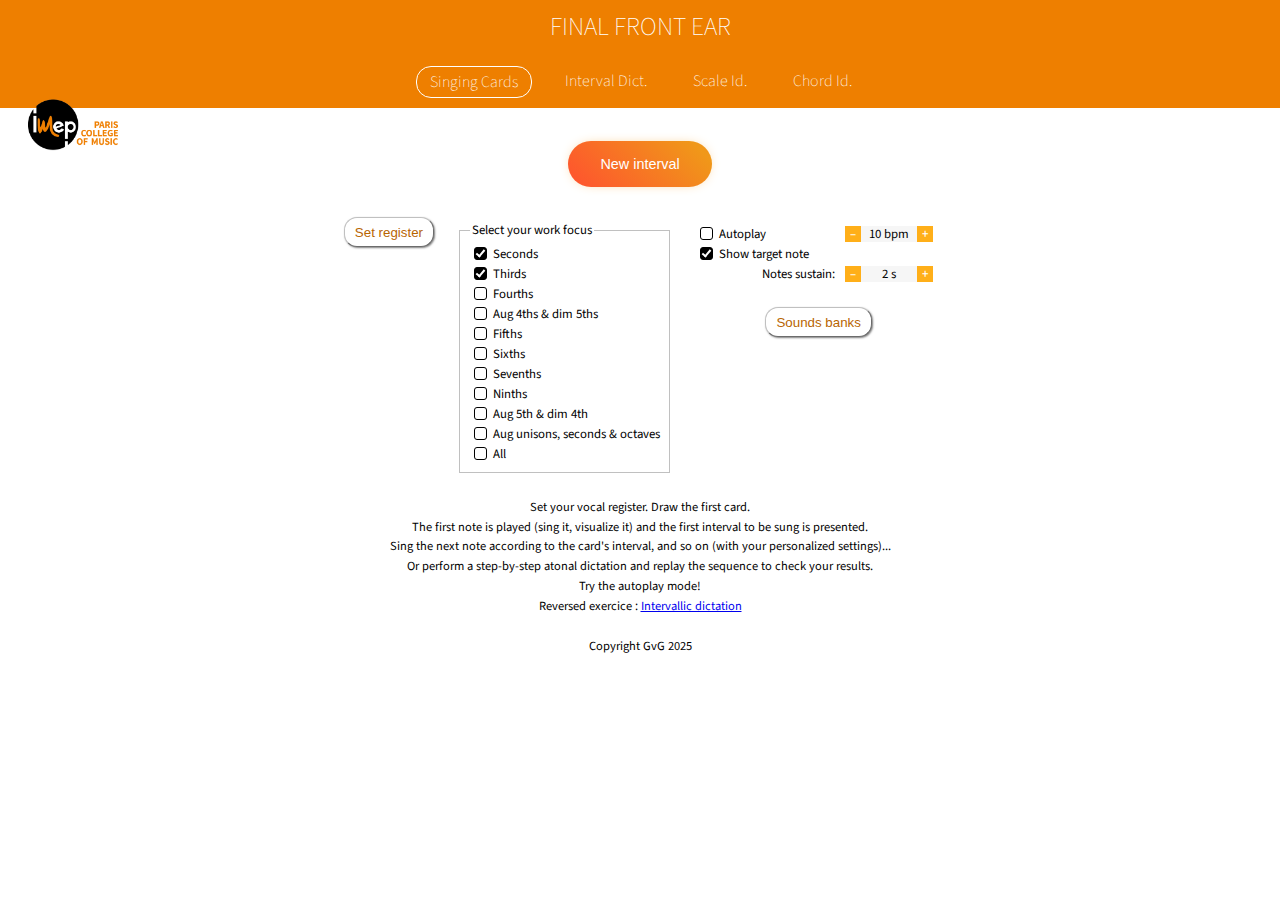
<file: index.html>
<!DOCTYPE html>
<html lang="en">
<head>
    <meta charset="UTF-8">
    <meta http-equiv="X-UA-Compatible" content="IE=edge">
    <meta name="viewport" content="width=device-width, initial-scale=1.0">
   <!--  <link rel="stylesheet" href="http://fonts.googleapis.com/css?family=Alfa+One|Open+Sans"> -->
    <link href="https://fonts.googleapis.com/css2?family=Source+Sans+Pro:wght@200;400;600&display=swap" rel="stylesheet">
    <link href="https://fonts.googleapis.com/css2?family=Source+Serif+4:wght@500&display=swap" rel="stylesheet">
    <link rel="stylesheet" href="./earCards.css">
    <title>Ear Cards</title>
    <link rel="icon" href="faviconIMEP.ico" type="image/x-icon">
</head>
    <body id="pageBody" class="loading">
        <div id="titres">
            <div id="title1">FINAL FRONT EAR</div>
            <div id="title2">
                <div id="modeButton1Div" class="modeButton currentMode">
                    <div id="modeButton1TxtDiv" class="modeButtonTxt">
                        Singing Cards
                    </div>
                </div>
                <div id="modeButton2Div" class="modeButton">
                    <div id="modeButton2TxtDiv" class="modeButtonTxt">
                        Interval Dict.
                    </div>
                </div> 
                <div id="modeButton3Div" class="modeButton">
                    <div id="modeButton3TxtDiv" class="modeButtonTxt">
                        Scale Id.
                    </div>
                </div> 
                <div id="modeButton4Div" class="modeButton">
                    <div id="modeButton4TxtDiv" class="modeButtonTxt">
                        Chord Id.
                    </div>
                </div> 
            </div>
            
        </div>
        <div id="logoDiv" class = "logoDiv">
            <div id="logo" class="logo">
                <img id="logoImg" src="./logo.png">
            </div>
        </div>
        <!--  <canvas id="volumeMeter" width="1200" height="20"></canvas> -->
        <div id="mainDiv">
            <div id="pickDiv">
                <div id="buttonPickDiv">
                    <button id="pickCardButton" deactivated class="pickCardButton" role="button">Hold on...</button>
                </div> 
            </div>
            
            <div id="displayQuestion" style= "display:none">
                <div id="counterDiv" class="counterDiv">
                    <div id="libDivCounter" class="labels"> Step </div>
                    <div id="counterNumberDiv" class="counterNumberDiv"></div>
                </div>
                <div id="prevNoteDiv" class="previousNoteDiv">
                    <div id="libDivPrevNote" class="labels"> Start note </div>
                    <div id="prevNameDiv" class="prevNameDiv"> 
                    <div id="prevNoteTxtDiv" class="noteNameDiv"> </div>
                    </div>
                </div>
                <div id="cardDiv" class="cardDiv">
                    <div id="libcardDiv" class="labels"> Movement </div>
                    <div id="cardNameDiv" class="cardNameDiv"></div>
                </div>
                <div id="arrowDiv" class="arrowDiv">➙</div><!-- → -->
                <div id="octaveTranspoDiv" class="octaveTranspoDiv">
                    <div id="libTargetNoteDiv" class="labels">Transposition</div>
                    <div id="octaveTranspoTextDiv" class="octaveTranspoTextDiv">G</div>
                </div>
                <div id="targetNoteDiv" class="targetNoteDiv">
                    <div id="libDivTargetNote" class="labels"> Target note </div>
                    <!-- <div id="targetNameDiv" class="targetNameDiv"> -->
                    <div id = "targetNameDiv" class="targetNameDiv"><!-- targetNameDiv -->
                        <div id="targetName1"></div>
                        <div id="targetName2"></div>
                    </div>
                </div>
            </div>
            <div id="commentTargetNoteDiv"  class="commentLabels" style= "display:none">
                <div id="commentTargetNoteTxt">Enharmonic subst. </div>
            </div>
            <!-- <div id="playAndNavDiv" style= "display:none"> -->
            <div id="answersDiv" style ="margin-top: 0px"></div> <!-- vide, là pour margins -->
            <div id="playAndNavDiv">
                <!-- <div id ="buttonStartDiv">
                    <button id="buttonPlayStartNote" class="playCardButton">Play</button>
                </div> -->
                <div id = "navButtonsDiv">
                    <div id="buttonFirstDiv">
                        <button id="buttonFirst" class="buttonType1 nav">⇤</button>
                    </div>
                    <div id="buttonPreviousDiv">
                        <button id="buttonPrevious" class="buttonType1 nav">←</button>
                    </div>
                    <div id="buttonNextDiv">
                        <button id="buttonNext" class="buttonType1 nav">→</button>
                    </div>
                    <div id="buttonLastDiv">
                        <button id="buttonLast" class="buttonType1 nav">⇥</button>
                    </div>
                    <div id="buttonRestartDiv">
                        <button id="buttonRestart" class="buttonType1 restart">Reset</button>
                    </div>
                </div>
                
            </div>
        </div>
        <div id="secondaryDiv">
            <div id="settingsDiv">
                <!-- <div id="settingsLabel" class="settingsLabel">Settings :</div> -->
                <div id="registerBinaryDiv" class="binaryContainer vCenter">
                    <div id="buttonShowRegisterDiv" class = "buttonShowDiv right">
                        <button id="buttonShowRegister" class="buttonType1 showSetting activated">Set register</button>
                    </div>
                        <div id= "registerContainer" style= "display:none">
                            <fieldset id="registerFieldSet" class="settingFieldset">
                                <legend>Register limits</legend>
                                <!-- <div id="registerLimitsLabel"> Register limits</div> -->
                                <div id="register" class="register">
                                    <div id="lowLimitDiv" class="registerLimits">
                                        <div id="lowLimitlabelDiv" class="registerLabels"> Low </div>
                                        <div id="incLowLimitDiv" class="registerButtonLimitDiv">
                                            <div id="incLowLimitTxtDiv" class="limitButtonTxtDiv"> + </div>
                                        </div>
                                        <div id="lowLimitNoteDiv" class="registerNoteDiv">
                                            <div id="lowLimitNoteNameDiv" class="registerNoteNameDiv">E2</div>
                                        </div>
                                        <div id="decLowLimitDiv" class="registerButtonLimitDiv">
                                            <div id="decLowLimitTxtDiv" class="limitButtonTxtDiv"> - </div>
                                        </div>
                                    </div> 
                                    <!-- <div id="separator2" class="separator1"></div> -->
                                    <div id="highLimitDiv" class="registerLimits">
                                        <div id="highLimitlabelDiv" class="registerLabels"> High </div>
                                        <div id="incHighLimitDiv" class="registerButtonLimitDiv">
                                            <div id="incHighLimitTxtDiv" class="limitButtonTxtDiv"> + </div>
                                        </div>
                                        <div id="highLimitNoteDiv" class="registerNoteDiv">  
                                            <div id="highLimitNoteNameDiv" class="registerNoteNameDiv">B5</div>
                                        </div>
                                        <div id="decHighLimitDiv" class="registerButtonLimitDiv">
                                            <div id="decHighLimitTxtDiv" class="limitButtonTxtDiv"> - </div>
                                        </div>
                                    </div> 
                                </div>
                                <div id="registerMsgDiv" class="registerMsgDiv">
                                    <div id="registerMsgTxtDiv">→ Register must be at least two octaves wide</div>
                                </div>
                                <div id="respectLILContainer" style = "display:flex; justify-content:center; width:100px">
                                    <div id="LilSpacer" style = "height:15px; width:1px; background-color:white"> </div>
                                    <div id="respectLILDiv" class="respectLIL">
                                        <label class="custom-checkbox">
                                            <input type="checkbox" id="respectLILChk" class="nativeCheckbox">
                                            <span class="checkmark"></span>
                                            <label for="respectLILChk">&nbsp;&nbsp; Respect low interval limits</label>
                                            <!-- <span class="customChkLabelText">Respect low interval limits</span> -->
                                        </label>
                                        <!-- <input type="checkbox" id="respectLILChk" checked>
                                        <label for="respectLILChk">Respect low interval limits</label> -->
                                    </div>
                                </div>
                                <span id="buttonCloseRegister" class="closeFieldSet">&times;</span>
                                <!-- <div id="buttonCloseRegisterDiv" class = "buttonCloseDiv right">
                                    <button id="buttonCloseRegister" class="buttonType1 close activated">x</button>
                                </div> -->
                            </fieldset>
                        
                        </div>
                        
                    </fieldset>
                
                </div>
                
                <div id="focusSelectionDiv">
                    <fieldset id="configFieldSet" class="settingFieldset" style="white-space: nowrap;">
                        <legend>Select your work focus</legend>
                        <div class="checkbox-column">
                            <label class="custom-checkbox">
                                <input type="checkbox" id="secondsChk" class="nativeCheckbox" checked>
                                <span class="checkmark"></span>
                                <span class="customChkLabelText">Seconds</span>
                            </label>
                            <label class="custom-checkbox">
                                <input type="checkbox" id="thirdsChk" class="nativeCheckbox" checked>
                                <span class="checkmark"></span>
                                <span class="customChkLabelText">Thirds</span>
                            </label>
                            <label class="custom-checkbox">
                                <input type="checkbox" id="fourthsChk" class="nativeCheckbox">
                                <span class="checkmark"></span>
                                <span class="customChkLabelText">Fourths</span>
                            </label>
                            <label class="custom-checkbox">
                                <input type="checkbox" id="augFourthsAndDimFifthsChk" class="nativeCheckbox">
                                <span class="checkmark"></span>
                                <span class="customChkLabelText">Aug 4ths & dim 5ths</span>
                            </label>
                            <label class="custom-checkbox">
                                <input type="checkbox" id="fifthsChk" class="nativeCheckbox">
                                <span class="checkmark"></span>
                                <span class="customChkLabelText">Fifths</span>
                            </label>
                            <label class="custom-checkbox">
                                <input type="checkbox" id="sixthsChk" class="nativeCheckbox">
                                <span class="checkmark"></span>
                                <span class="customChkLabelText">Sixths</span>
                            </label>
                            <label class="custom-checkbox">
                                <input type="checkbox" id="seventhsChk" class="nativeCheckbox">
                                <span class="checkmark"></span>
                                <span class="customChkLabelText">Sevenths</span>
                            </label>
                            <label class="custom-checkbox">
                                <input type="checkbox" id="ninthsChk" class="nativeCheckbox">
                                <span class="checkmark"></span>
                                <span class="customChkLabelText">Ninths</span>
                            </label>
                            <label class="custom-checkbox">
                                <input type="checkbox" id="augFithsAndDimFourthsChk" class="nativeCheckbox">
                                <span class="checkmark"></span>
                                <span class="customChkLabelText">Aug 5th & dim 4th</span>
                            </label>
                            <label class="custom-checkbox">
                                <input type="checkbox" id="augUnisonSecondsAndOctavesChk" class="nativeCheckbox">
                                <span class="checkmark"></span>
                                <span class="customChkLabelText">Aug unisons, seconds & octaves</span>
                            </label>
                            <label class="custom-checkbox">
                                <input type="checkbox" id="allChk" class="nativeCheckbox">
                                <span class="checkmark"></span>
                                <span class="customChkLabelText">All</span>
                            </label>
                            <!-- <div>
                                <input type="checkbox" id="secondsChk" class="checkBox" checked>
                                <label for="seconds">Seconds</label>
                            </div>
                            <div>
                                <input type="checkbox" id="thirdsChk" class="checkBox" checked>
                                <label for="thirdsChk">Thirds</label>
                            </div> -->
                            <!-- <div>
                                <input type="checkbox" id="fourthsChk" class="checkBox" checked>
                                <label for="fourthsChk">Fourths</label>
                            </div> -->
                            <!-- <div>
                                <input type="checkbox" id="augFourthsAndDimFifthsChk" class="checkBox" checked>
                                <label for="augFourthsAndDimFifthsChk">Aug 4ths & dim 5ths</label>
                            </div> -->
                            <!-- <div>
                                <input type="checkbox" id="fifthsChk" class="checkBox" checked>
                                <label for="fifthsChk">Fifths</label>
                            </div> -->
                            <!-- <div>
                                <input type="checkbox" id="sixthsChk" class="checkBox" checked>
                                <label for="sixthsChk">Sixths</label>
                            </div>
                            <div>
                                <input type="checkbox" id="seventhsChk" class="checkBox" checked>
                                <label for="seventhsChk">Sevenths</label>
                            </div>
                            <div>
                                <input type="checkbox" id="ninthsChk" class="checkBox" unchecked>
                                <label for="ninthsChk">Ninths</label>
                            </div> -->
                            <!-- <div>
                                <input type="checkbox" id="augFithsAndDimFourthsChk" unchecked>
                                <label for="augFithsAndDimFourthsChk">Aug 5th & dim 4th</label>
                            </div>
                            <div>
                                <input type="checkbox" id="augUnisonSecondsAndOctavesChk" unchecked>
                                <label for="augUnisonSecondsAndOctavesChk">Aug unisons, seconds & octaves</label>
                            </div> -->
                            <!-- <div>
                                <input type="checkbox" id="allChk" unchecked>
                                <label for="allChk">All</label>
                            </div> -->
                        </div>
                    </fieldset>
                </div>
                <div id="soundAndOptionsDiv">
                    
                    <div id="optionsDiv" class="options">
                        <div id="tempoDiv" class="tempo">
                            <div id="autoPlayChkDiv" class="optionCheck">
                                <label class="custom-checkbox">
                                    <input type="checkbox" id="autoPlayChk" class="nativeCheckbox">
                                    <span class="checkmark"></span>
                                    <span class="customChkLabelText">Autoplay</span>
                                </label>
                                <!-- <input type="checkbox" id="autoPlayChk" >
                                <label for="autoPlayChk">Autoplay</label>     -->
                            </div>
                            <div id="tempoSettingDiv" class="optionSettingDiv">
                                <div id="tempoLabel" class="optionSettingLabel"></div>
                                <div id="decTempoDiv" class="tempoButtonDiv">
                                    <div id="decTempoTxtDiv" class="tempoButtonTxtDiv"> – </div>
                                </div>
                                
                                <div id="tempoBpmDiv" class="tempoBpm">
                                    <div id="tempoTxtDiv">60 bpm</div>
                                </div>
                                <div id="incTempoDiv" class="tempoButtonDiv">
                                    <div id="incTempoTxtDiv" class="tempoButtonTxtDiv"> + </div>
                                </div>
                            </div>  
                        </div>
                        <div id="showCardChkDiv" class="optionCheck">
                            <label class="custom-checkbox">
                                <input type="checkbox" id="showCardChk" class="nativeCheckbox" checked>
                                <span class="checkmark"></span>
                                <span class="customChkLabelText">Show target note</span>
                            </label>
                            <!-- <input type="checkbox" id="showCardChk">
                            <label for="showCardChk">Show target note</label> -->
                        </div>
                        <div id="noteSustainDiv" class="tempo" >
                                <div id="invisibleNoteSustainChkDiv" class="optionCheck" style="visibility:hidden">
                                    <label class="custom-checkbox">
                                        <input type="checkbox" id="noteSustainChk" class="nativeCheckbox" checked>
                                        <span class="checkmark"></span>
                                        <span class="customChkLabelText">invisible</span>
                                    </label>
                                </div>
                                <div id="noteSustainSettingDiv" class="optionSettingDiv">
                                    <div id="noteSustainLabel" class="optionSettingLabel">Notes sustain: </div>
                                    <div id="decNoteSustainDiv" class="tempoButtonDiv">
                                        <div id="decNoteSustainTxtDiv" class="tempoButtonTxtDiv"> – </div>
                                    </div>
                                    <div id="noteSustainInSDiv" class="tempoBpm">
                                        <div id="noteSustainInSTxtDiv">4 s</div>
                                    </div>
                                    <div id="incNoteSustainDiv" class="tempoButtonDiv">
                                        <div id="incNoteSustainDiv" class="tempoButtonTxtDiv"> + </div>
                                    </div>
                                </div>
                            </div> 
                    </div>

                    <div><p>&nbsp;</p></div>

                    <div id="soundSelectBinaryDiv" class="binaryContainer">
                        <div id="buttonShowSoundSelectDiv" class="buttonShowDiv left">
                            <button id="buttonShowSoundSelect" class="buttonType1 showSetting activated">Sounds banks</button>
                        </div>
                        <div id="soundSelectionDiv">
                            
                            <!-- <div id="noteSustainDiv" class="tempo" >
                                <div id="noteSustainSettingDiv" class="optionSettingDiv">
                                    <div id="noteSustainLabel" class="optionSettingLabel">Notes sustain </div>
                                    <div id="decNoteSustainDiv" class="tempoButtonDiv">
                                        <div id="decNoteSustainTxtDiv" class="tempoButtonTxtDiv"> – </div>
                                    </div>
                                    <div id="noteSustainInSDiv" class="tempoBpm">
                                        <div id="noteSustainInSTxtDiv">4 s</div>
                                    </div>
                                    <div id="incNoteSustainDiv" class="tempoButtonDiv">
                                        <div id="incNoteSustainDiv" class="tempoButtonTxtDiv"> + </div>
                                    </div>
                                </div> 
                            </div>  -->
                            <fieldset id="soundSelectFieldSet" class="settingFieldset" style = "white-space: nowrap;">
                                <legend>Select the sound bank</legend>
                                <form id="soundSelectForm" action="">
                                    <div class="radioBut">
                                        <input type="radio" class="custom-radio" name="soundBank" value="1">
                                        <!-- <input id="rad0" name="soundBank" type="radio" value="1"><br> -->
                                        <div class="radioButLabel">Piano (mf)</div>
                                    </div>
                                    <div class="radioBut">
                                        <input type="radio" class="custom-radio" name="soundBank" value="2">
                                        <!-- <input id="rad1" name="soundBank" type="radio" value="2"><br> -->
                                        <div class="radioButLabel">Piano (pp)</div>
                                    </div>
                                    <div class="radioBut">
                                        <input type="radio" class="custom-radio" name="soundBank" value="3">
                                        <!-- <input id="rad2" name="soundBank" type="radio" value="3"><br> -->
                                        <div class="radioButLabel">Bb clarinet</div>
                                    </div>
                                    <div class="radioBut">
                                        <input type="radio" class="custom-radio" name="soundBank" value="4" checked>
                                        <!-- <input id="rad3" name="soundBank" type="radio" value="4" checked><br> -->
                                        <div class="radioButLabel">Guitar</div>
                                    </div>
                                    <div class="radioBut">
                                        <input type="radio" class="custom-radio" name="soundBank" value="5">
                                        <!-- <input id="rad4" name="soundBank" type="radio" value="5"><br> -->
                                        <div class="radioButLabel">Vibraphone dampen</div>
                                    </div>
                                    <div class="radioBut">
                                        <input type="radio" class="custom-radio" name="soundBank" value="6">
                                        <!-- <input id="rad5" name="soundBank" type="radio" value="6"><br> -->
                                        <div class="radioButLabel">Vibraphone sustain</div>
                                    </div>
                                    <div class="radioBut">
                                        <input type="radio" class="custom-radio" name="soundBank" value="7">
                                        <!-- <input id="rad3" name="soundBank" type="radio" value="7"><br> -->
                                        <div class="radioButLabel">Tenor trombone</div>
                                    </div>
                                </form>
                                <span id="buttonCloseSoundSelect" class="closeFieldSet">&times;</span>

                                <!-- <div id="buttonCloseSoundSelectDiv" class = "buttonCloseDiv right">
                                    <button id="buttonCloseSoundSelect" class="buttonType1 close activated">x</button>
                                </div> -->
                            </fieldset>
                            
                        </div>
                        
                    
                    </div>
                </div>
                
                
            </div>   
            <div id="manualDiv">
                <div id="manualTxtDiv">
                    <p>
                        Set your vocal register. Draw the first card. </br>
                        The first note is played (sing it, visualize it) and the first interval to be sung is presented.</br>
                        Sing the next note according to the card's interval, and so on (with your personalized settings)...</br>
                        Or perform a step-by-step atonal dictation and replay the sequence to check your results.</br>
                        Try the autoplay mode!<br>
                        Reversed exercice : <a href="intervallicDictation.html">Intervallic dictation</a>
                    </p>
                    <p>
                        <br>Copyright GvG 2025
                    </p>
                    </p>
                </div>
            </div>
        </div>
        <script src="init.js"></script>
    </body>
</html>
</file>
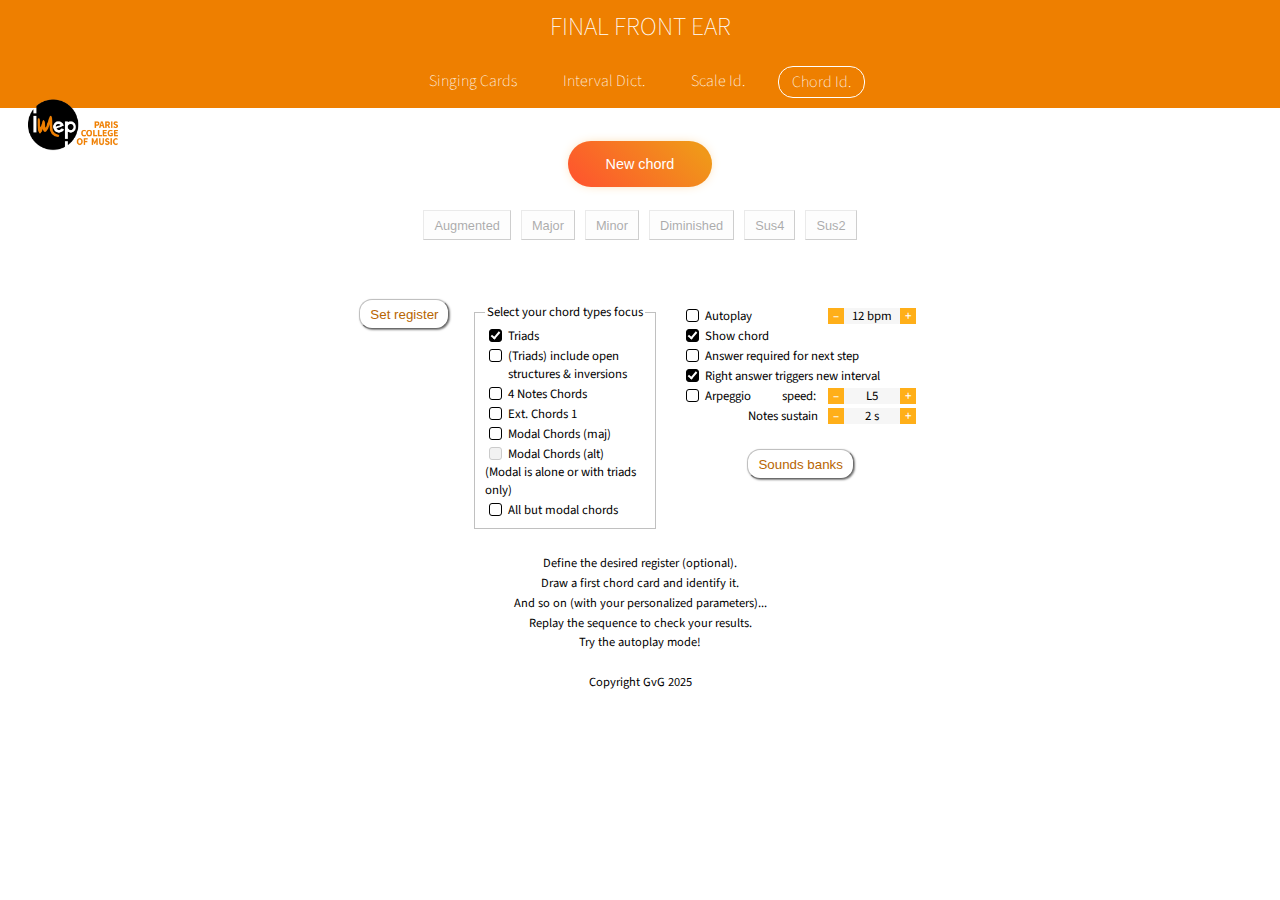
<file: chordIdentification.html>
<!DOCTYPE html>
<html lang="en">

<head>
    <meta charset="UTF-8">
    <meta http-equiv="X-UA-Compatible" content="IE=edge">
    <meta name="viewport" content="width=device-width, initial-scale=1.0">
    <!--  <link rel="stylesheet" href="http://fonts.googleapis.com/css?family=Alfa+One|Open+Sans"> -->
    <link href="https://fonts.googleapis.com/css2?family=Source+Sans+Pro:wght@200;400;600&display=swap"
        rel="stylesheet">
    <link href="https://fonts.googleapis.com/css2?family=Source+Serif+4:wght@500&display=swap" rel="stylesheet">
    <link rel="stylesheet" href="./earCards.css">
    <title>Ear Cards</title>
    <link rel="icon" href="faviconIMEP.ico" type="image/x-icon">
</head>

<body>
    <div id="titres">
        <div id="title1">FINAL FRONT EAR</div>
        <div id="title2">
            <div id="modeButton1Div" class="modeButton">
                <div id="modeButton1TxtDiv" class="modeButtonTxt">
                    Singing Cards
                </div>
            </div>
            <div id="modeButton2Div" class="modeButton">
                <div id="modeButton2TxtDiv" class="modeButtonTxt">
                    Interval Dict.
                </div>
            </div>
            <div id="modeButton3Div" class="modeButton">
                <div id="modeButton3TxtDiv" class="modeButtonTxt">
                    Scale Id.
                </div>
            </div>
            <div id="modeButton4Div" class="modeButton currentMode">
                <div id="modeButton4TxtDiv" class="modeButtonTxt">
                    Chord Id.
                </div>
            </div>
        </div>
    </div>
    <div id="logoDiv" class="logoDiv">
        <div id="logo" class="logo">
            <img id="logoImg" src="./logo.png">
        </div>
    </div>


    <div id="mainDiv">
        <div id="pickDiv">
            <div id="buttonPickDiv">
                <button id="pickCardButton" deactivated class="pickCardButton" role="button">Hold on...</button>
            </div>
            <div id="buttonHearAgainDiv">
                <button id="buttonHearAgain" class="buttonHearAgain" role="button">Hear again</button>
            </div>
        </div>
        <div id="displayQuestion">
            <div id="counterDiv" class="counterDiv">
                <div id="libDivCounter" class="labels"> Step </div>
                <div id="counterNumberDiv" class="counterNumberDiv">0</div>
            </div>
            <div id="prevNoteDiv" class="previousNoteDiv">
                <div id="libDivPrevNote" class="labels">Fundamental</div>
                <div id="prevNameDiv" class="prevNameDiv">
                    <div id="prevNoteTxtDiv" class="noteNameDiv"> </div>
                </div>
            </div>
            <div id="cardDiv" class="cardDiv">
                <div id="libcardDiv" class="labels"> Chord </div>
                <div id="cardNameDiv" class="cardNameDiv"></div>
                <div id="chordStructureDiv" class="objectStructureDiv"></div>
            </div>
        </div>
        <div id="answersDiv">
            <div id="answerButtonsDiv">
                <divIntContainer1 class="intervalSusContainer">
                    <div id="IntContainer0-1-3" class="intervalButtonContainer">
                        <div id="answerButtonDiv_3">
                            <button id="answerButton_3" class="answerButton deactivated" value=3>Augmented</button>
                        </div>
                        <div id="answerButtonDiv_0">
                            <button id="answerButton_0" class="answerButton deactivated" value=0>Major</button>
                        </div>
                        <div id="answerButtonDiv_1">
                            <button id="answerButton_1" class="answerButton deactivated" value=1>Minor</button>
                        </div>

                    </div>
                    <div id="IntContainer2-4-5" class="intervalButtonContainer">
                        <div id="answerButtonDiv_2">
                            <button id="answerButton_2" class="answerButton deactivated" value=2>Diminished</button>
                        </div>
                        <div id="answerButtonDiv_4">
                            <button id="answerButton_4" class="answerButton deactivated" value=4>Sus4</button>
                        </div>
                        <div id="answerButtonDiv_5">
                            <button id="answerButton_5" class="answerButton deactivated" value=5>Sus2</button>
                        </div>
                    </div>
                </divIntContainer1>
                <divIntContainer2 class="intervalSusContainer">
                    <div id="IntContainer10-15" class="intervalButtonContainer">
                        <div id="answerButtonDiv_10">
                            <button id="answerButton_10" class="answerButton deactivated" value=10>Maj7</button>
                        </div>
                        <div id="answerButtonDiv_11">
                            <button id="answerButton_11" class="answerButton deactivated" value=11>7</button>
                        </div>
                        <div id="answerButtonDiv_12">
                            <button id="answerButton_12" class="answerButton deactivated" value=12>-7</button>
                        </div>
                        <div id="answerButtonDiv_13">
                            <button id="answerButton_13" class="answerButton deactivated" value=13>-7b5</button>
                        </div>
                        <div id="answerButtonDiv_14">
                            <button id="answerButton_14" class="answerButton deactivated" value=14>7sus4</button>
                        </div>
                        <div id="answerButtonDiv_15">
                            <button id="answerButton_15" class="answerButton deactivated" value=15>6</button>
                        </div>
                    </div>
                </divIntContainer2>
                <divIntContainer3 class="intervalSusContainer">
                    <div id="IntContainer16-21" class="intervalButtonContainer">
                        <div id="answerButtonDiv_16">
                            <button id="answerButton_16" class="answerButton deactivated" value=16>+Maj7</button>
                        </div>
                        <div id="answerButtonDiv_17">
                            <button id="answerButton_17" class="answerButton deactivated" value=17>+7</button>
                        </div>
                        <div id="answerButtonDiv_18">
                            <button id="answerButton_18" class="answerButton deactivated" value=18>-Maj7</button>
                        </div>
                        <div id="answerButtonDiv_19">
                            <button id="answerButton_19" class="answerButton deactivated" value=19>Dim7</button>
                        </div>
                        <div id="answerButtonDiv_20">
                            <button id="answerButton_20" class="answerButton deactivated" value=20>DimMaj7</button>
                        </div>
                        <div id="answerButtonDiv_21">
                            <button id="answerButton_21" class="answerButton deactivated" value=21>-6</button>
                        </div>
                    </div>
                </divIntContainer3>
                <divIntContainer4 class="intervalSusContainer">
                    <div id="IntContainer50-51-57-55-52-53" class="intervalButtonContainer">
                        <div id="answerButtonDiv_50">
                            <button id="answerButton_50" class="answerButton deactivated" value=50>+Maj9</button>
                        </div>
                        <div id="answerButtonDiv_51">
                            <button id="answerButton_51" class="answerButton deactivated" value=51>Maj9</button>
                        </div>
                        <div id="answerButtonDiv_57">
                            <button id="answerButton_57" class="answerButton deactivated" value=57>6,9</button>
                        </div>
                        <div id="answerButtonDiv_55">
                            <button id="answerButton_55" class="answerButton deactivated" value=55>+7,9</button>
                        </div>
                        <div id="answerButtonDiv_52">
                            <button id="answerButton_52" class="answerButton deactivated" value=52>7,9</button>
                        </div>
                        <div id="answerButtonDiv_53">
                            <button id="answerButton_53" class="answerButton deactivated" value=53>7,b9</button>
                        </div>
                    </div>
                </divIntContainer4>
                <divIntContainer5>
                    <div id="IntContainer54-59-56-58-60" class="intervalButtonContainer">
                        <div id="answerButtonDiv_54">
                            <button id="answerButton_54" class="answerButton deactivated" value=54>7#9</button>
                        </div>
                        <div id="answerButtonDiv_59">
                            <button id="answerButton_59" class="answerButton deactivated" value=59>7sus4,9</button>
                        </div>
                        <div id="answerButtonDiv_56">
                            <button id="answerButton_56" class="answerButton deactivated" value=56>-9</button>
                        </div>
                        <div id="answerButtonDiv_58">
                            <button id="answerButton_58" class="answerButton deactivated" value=58>-6,9</button>
                        </div>
                        <div id="answerButtonDiv_60">
                            <button id="answerButton_60" class="answerButton deactivated" value=60>-7b5,9</button>
                        </div>
                    </div>
                </divIntContainer5>
                <divIntContainer6 class="intervalSusContainer">
                    <div id="IntContainer100-101-102-103" class="intervalButtonContainer">
                        <div id="answerButtonDiv_100">
                            <button id="answerButton_100" class="answerButton deactivated" value=100>Lydian</button>
                        </div>
                        <div id="answerButtonDiv_101">
                            <button id="answerButton_101" class="answerButton deactivated" value=101>Ionian</button>
                        </div>
                        <div id="answerButtonDiv_102">
                            <button id="answerButton_102" class="answerButton deactivated" value=102>Mixolydian</button>
                        </div>
                        <div id="answerButtonDiv_103">
                            <button id="answerButton_103" class="answerButton deactivated" value=103>Dorian</button>
                        </div>
                    </div>
                    <div id="IntContainer104-105-106" class="intervalButtonContainer">
                        <div id="answerButtonDiv_104">
                            <button id="answerButton_104" class="answerButton deactivated" value=104>Eolian</button>
                        </div>
                        <div id="answerButtonDiv_105">
                            <button id="answerButton_105" class="answerButton deactivated" value=105>Phrygian</button>
                        </div>
                        <div id="answerButtonDiv_106">
                            <button id="answerButton_106" class="answerButton deactivated" value=106>Locrian</button>
                        </div>
                    </div>
                </divIntContainer6>
                <!-- <divIntContainer7 class= "intervalSusContainer">
                    <div id= "IntContainer25-27" class= "intervalButtonContainer">
                        <div id="answerButtonDiv_25">
                            <button id="answerButton_25" class="answerButton deactivated" value=25>Lydian aug.</button>
                        </div>
                        <div id="answerButtonDiv_26">
                            <button id="answerButton_26" class="answerButton deactivated" value=26>Lydian dom.</button>
                        </div>
                        <div id="answerButtonDiv_27">
                            <button id="answerButton_27" class="answerButton deactivated" value=27>Mixolydian ♭6</button>
                        </div>
                    </div>
                    <div id= "IntContainer28-31" class= "intervalButtonContainer">
                        <div id="answerButtonDiv_28">
                            <button id="answerButton_28" class="answerButton deactivated" value=28>MinMaj</button>
                        </div>
                        <div id="answerButtonDiv_29">
                            <button id="answerButton_29" class="answerButton deactivated" value=29>Phrygian ♮6</button>
                        </div>
                        
                        <div id="answerButtonDiv_30">
                            <button id="answerButton_30" class="answerButton deactivated" value=30>Locrian ♮2.</button>
                        </div>
                        <div id="answerButtonDiv_31">
                            <button id="answerButton_31" class="answerButton deactivated" value=31>Altered</button>
                        </div>
                    </div>
                </divIntContainer7> -->

            </div>
        </div>
        <!-- <div id="separator2" class="separator1"></div> -->
        <div id="playAndNavDiv">
            <div id="scoreDiv" class="scoreDiv tooltip">
                <div id="scoreTxtDiv" class="scoreTxt">Score : X on Y</div>
                <div id="timeTxtDiv" class="scoreTxt time"> in WW.Zs</div>
                <span class="tooltiptext">Click for detailed statistics</span>
            </div>
            <div id="scoreAnalysisOverlayedDiv" class="hidden">
                <div id="popup">
                    <span id="closePopup">&times;</span>
                    <div id="popupTitleDiv">
                    </div>
                    <div id="popupContentDiv">
                        <div id="popupContentTxtDiv"></div>
                    </div>
                </div>
            </div>
            <div id="navButtonsDiv">
                <div id="buttonFirstDiv">
                    <button id="buttonFirst" class="buttonType1 nav">⇤</button>
                </div>
                <div id="buttonPreviousDiv">
                    <button id="buttonPrevious" class="buttonType1 nav">←</button>
                </div>
                <div id="buttonNextDiv">
                    <button id="buttonNext" class="buttonType1 nav">→</button>
                </div>
                <div id="buttonLastDiv">
                    <button id="buttonLast" class="buttonType1 nav">⇥</button>
                </div>
                <div id="buttonRestartDiv">
                    <button id="buttonRestart" class="buttonType1 nav restart">Reset</button>
                </div>
            </div>

        </div>
    </Div>
    <div id="secondaryDiv">
        <div id="settingsDiv">
            <div id="registerBinaryDiv" class="binaryContainer">
                <div id="buttonShowRegisterDiv">
                    <button id="buttonShowRegister" class="buttonType1 showSetting activated">Set register</button>
                </div>
                <div id="registerContainer">
                    <fieldset id="registerFieldSet" class="settingFieldset">
                        <legend>Register limits</legend>
                        <div id="register" class="register">
                            <div id="lowLimitDiv" class="registerLimits">
                                <div id="lowLimitlabelDiv" class="registerLabels"> Low </div>
                                <div id="incLowLimitDiv" class="registerButtonLimitDiv">
                                    <div id="incLowLimitTxtDiv" class="limitButtonTxtDiv"> + </div>
                                </div>
                                <div id="lowLimitNoteDiv" class="registerNoteDiv">
                                    <div id="lowLimitNoteNameDiv" class="registerNoteNameDiv"></div>
                                </div>
                                <div id="decLowLimitDiv" class="registerButtonLimitDiv">
                                    <div id="decLowLimitTxtDiv" class="limitButtonTxtDiv"> - </div>
                                </div>
                            </div>
                            <!-- <div id="separator2" class="separator1"></div> -->
                            <div id="highLimitDiv" class="registerLimits">
                                <div id="highLimitlabelDiv" class="registerLabels"> High </div>
                                <div id="incHighLimitDiv" class="registerButtonLimitDiv">
                                    <div id="incHighLimitTxtDiv" class="limitButtonTxtDiv"> + </div>
                                </div>
                                <div id="highLimitNoteDiv" class="registerNoteDiv">
                                    <div id="highLimitNoteNameDiv" class="registerNoteNameDiv">G</div>
                                </div>
                                <div id="decHighLimitDiv" class="registerButtonLimitDiv">
                                    <div id="decHighLimitTxtDiv" class="limitButtonTxtDiv"> - </div>
                                </div>
                            </div>
                        </div>
                        <div id="regMsgContainer" style="display: flex; justify-content: center;">
                            <div id="registerMsgDiv" class="registerMsgDiv">
                                <div id="registerMsgTxtDiv">→ Register must be at least two octaves wide</div>
                            </div>
                        </div>

                        <div id="respectLILContainer" style="display:flex; justify-content:center; width:100px">
                            <div id="LilSpacer" style="height:15px; width:1px; background-color:white"> </div>
                            <div id="respectLILDiv" class="respectLIL">
                                <label class="custom-checkbox">
                                    <input type="checkbox" id="respectLILChk" class="nativeCheckbox">
                                    <span class="checkmark"></span>
                                    <label for="respectLILChk">&nbsp;&nbsp; Respect low interval limits</label>
                                    <!-- <span class="customChkLabelText">Respect low interval limits</span> -->
                                </label>
                                <!-- <input type="checkbox" id="respectLILChk" checked>
                                <label for="respectLILChk">Respect low interval limits</label> -->
                            </div>
                        </div>
                        <!-- <div id="buttonCloseRegisterDiv" class = "buttonCloseDiv right">
                            <button id="buttonCloseRegister" class="buttonType1 close activated">x</button>
                        </div> -->
                        <span id="buttonCloseRegister" class="closeFieldSet">&times;</span>
                    </fieldset>
                </div>
            </div>
            <div id="focusSelectionDiv">
                <fieldset id="configFieldSet" class="settingFieldset" style="width: 150px;">
                    <legend>Select your chord types focus</legend>
                    <div class="checkbox-column">
                        <label class="custom-checkbox">
                            <input type="checkbox" id="triadsChk" class="nativeCheckbox" checked>
                            <span class="checkmark"></span>
                            <span class="customChkLabelText">Triads</span>
                        </label>
                        <label class="custom-checkbox">
                            <input type="checkbox" id="includeInversionsAndNonCloseChk" class="nativeCheckbox">
                            <span class="checkmark"></span>
                            <span class="customChkLabelText">(Triads) include open structures & inversions</span>
                        </label>
                        <label class="custom-checkbox">
                            <input type="checkbox" id="fourNotesChordsChk" class="nativeCheckbox">
                            <span class="checkmark"></span>
                            <span class="customChkLabelText">4 Notes Chords</span>
                        </label>
                        <label class="custom-checkbox">
                            <input type="checkbox" id="extChords1Chk" class="nativeCheckbox">
                            <span class="checkmark"></span>
                            <span class="customChkLabelText">Ext. Chords 1</span>
                        </label>
                        <label class="custom-checkbox">
                            <input type="checkbox" id="modalChordsMajChk" class="nativeCheckbox">
                            <span class="checkmark"></span>
                            <span class="customChkLabelText">Modal Chords (maj)</span>
                        </label>
                        <label class="custom-checkbox">
                            <input type="checkbox" disabled id="modalChordsAltChk" class="nativeCheckbox disabled">
                            <span class="checkmark"></span>
                            <span class="customChkLabelText">Modal Chords (alt)</span>
                        </label>
                        <span class="ModalHint">(Modal is alone or with triads only)</span>
                        <label class="custom-checkbox">
                            <input type="checkbox" id="allChk" class="nativeCheckbox">
                            <span class="checkmark"></span>
                            <span class="customChkLabelText">All but modal chords</span>
                        </label>
                    </div>
                </fieldset>
            </div>
            <div id="soundAndOptionsDiv">
                <div id="optionsDiv" class="options">
                    <div id="tempoDiv" class="tempo">
                        <div id="autoPlayChkDiv" class="optionCheck">
                            <label class="custom-checkbox">
                                <input type="checkbox" id="autoPlayChk" class="nativeCheckbox">
                                <span class="checkmark"></span>
                                <span class="customChkLabelText">Autoplay</span>
                            </label>
                            <!-- <input type="checkbox" id="autoPlayChk">
                            <label for="autoPlayChk">Autoplay</label> -->
                        </div>
                        <div id="tempoSettingDiv" class="optionSettingDiv">
                            <div id="tempoLabel" class="optionSettingLabel"></div>
                            <div id="decTempoDiv" class="tempoButtonDiv">
                                <div id="decTempoTxtDiv" class="tempoButtonTxtDiv"> – </div>
                            </div>
                            <div id="tempoBpmDiv" class="tempoBpm">
                                <div id="tempoTxtDiv">60 bpm</div>
                            </div>
                            <div id="incTempoDiv" class="tempoButtonDiv">
                                <div id="incTempoTxtDiv" class="tempoButtonTxtDiv"> + </div>
                            </div>
                        </div>
                    </div>
                    <div id="showCardChkDiv" class="optionCheck">
                        <label class="custom-checkbox">
                            <input type="checkbox" id="showCardChk" class="nativeCheckbox" checked>
                            <span class="checkmark"></span>
                            <span class="customChkLabelText">Show chord</span>
                        </label>
                        <!-- <input type="checkbox" id="showCardChk">
                        <label for="showCardChk">Show chord</label> -->
                    </div>
                    <div id="answerRequiredDiv" class="optionCheck">
                        <label class="custom-checkbox">
                            <input type="checkbox" id="answerRequiredChk" class="nativeCheckbox">
                            <span class="checkmark"></span>
                            <span class="customChkLabelText">Answer required for next step</span>
                        </label>
                        <!-- <input type="checkbox" id="answerRequiredChk" checked>
                        <label for="answerRequiredChk">Answer required for next step</label> -->
                    </div>
                    <div id="rightAnswerTrigDiv" class="optionCheck">
                        <label class="custom-checkbox">
                            <input type="checkbox" id="rightAnswerTrigChk" class="nativeCheckbox" checked>
                            <span class="checkmark"></span>
                            <span class="customChkLabelText">Right answer triggers new interval</span>
                        </label>
                        <!-- <input type="checkbox" id="rightAnswerTrigChk">
                        <label for="rightAnswerTrig">Right answer triggers new chord</label> -->
                    </div>


                    <div id="arpeggioDiv" class="tempo">
                        <div id="arpeggioChkDiv" class="optionCheck">
                            <label class="custom-checkbox">
                                <input type="checkbox" id="arpeggioChk" class="nativeCheckbox">
                                <span class="checkmark"></span>
                                <span class="customChkLabelText">Arpeggio</span>
                            </label>
                            <!-- <input type="checkbox" id="arpeggioChk">
                            <label for="arpeggioChk"></label> -->
                        </div>
                        <div id="arpeggioSpeedSettingDiv" class="optionSettingDiv">
                            <div id="speedLabel" class="optionSettingLabel">speed:</div>
                            <div id="decSpeedDiv" class="tempoButtonDiv">
                                <div id="decSpeedTxtDiv" class="tempoButtonTxtDiv"> – </div>
                            </div>
                            <div id="speedLevelDiv" class="tempoBpm">
                                <div id="speedTxtDiv">L1</div>
                            </div>
                            <div id="incSpeedDiv" class="tempoButtonDiv">
                                <div id="incSpeedTxtDiv" class="tempoButtonTxtDiv"> + </div>
                            </div>
                        </div>
                    </div>
                    <div id="noteSustainDiv" class="tempo">
                        <div id="invisibleNoteSustainChkDiv" class="optionCheck" style="visibility:hidden">
                            <label class="custom-checkbox">
                                <input type="checkbox" id="noteSustainChk" class="nativeCheckbox" checked>
                                <span class="checkmark"></span>
                                <span class="customChkLabelText">invisible</span>
                            </label>
                        </div>
                        <div id="noteSustainSettingDiv" class="optionSettingDiv">
                            <div id="noteSustainLabel" class="optionSettingLabel">Notes sustain </div>
                            <div id="decNoteSustainDiv" class="tempoButtonDiv">
                                <div id="decNoteSustainTxtDiv" class="tempoButtonTxtDiv"> – </div>
                            </div>
                            <div id="noteSustainInSDiv" class="tempoBpm">
                                <div id="noteSustainInSTxtDiv">4 s</div>
                            </div>
                            <div id="incNoteSustainDiv" class="tempoButtonDiv">
                                <div id="incNoteSustainDiv" class="tempoButtonTxtDiv"> + </div>
                            </div>
                        </div>
                    </div>
                </div>
                <div>
                    <p>&nbsp;</p>
                </div>
                <div id="soundSelectBinaryDiv" class="binaryContainer">
                    <div id="buttonShowSoundSelectDiv">
                        <button id="buttonShowSoundSelect" class="buttonType1 showSetting activated">Sounds
                            banks</button>
                    </div>

                    <div id="soundSelectionDiv">
                        <fieldset id="soundSelectFieldSet" class="settingFieldset" style="width:170px">
                            <legend>Select the sound bank</legend>
                            <form id="soundSelectForm" action="">
                                <div class="radioBut">
                                    <input type="radio" class="custom-radio" name="soundBank" value="1">
                                    <!-- <input id="rad0" name="soundBank" type="radio" value="1"><br> -->
                                    <div class="radioButLabel">Piano (mf)</div>
                                </div>
                                <div class="radioBut">
                                    <input type="radio" class="custom-radio" name="soundBank" value="2">
                                    <!-- <input id="rad1" name="soundBank" type="radio" value="2"><br> -->
                                    <div class="radioButLabel">Piano (pp)</div>
                                </div>
                                <div class="radioBut">
                                    <input type="radio" class="custom-radio" name="soundBank" value="3">
                                    <!-- <input id="rad2" name="soundBank" type="radio" value="3"><br> -->
                                    <div class="radioButLabel">Bb clarinet</div>
                                </div>
                                <div class="radioBut">
                                    <input type="radio" class="custom-radio" name="soundBank" value="4" checked>
                                    <!-- <input id="rad3" name="soundBank" type="radio" value="4" checked><br> -->
                                    <div class="radioButLabel">Guitar</div>
                                </div>
                                <div class="radioBut">
                                    <input type="radio" class="custom-radio" name="soundBank" value="5">
                                    <!-- <input id="rad4" name="soundBank" type="radio" value="5"><br> -->
                                    <div class="radioButLabel">Vibraphone dampen</div>
                                </div>
                                <div class="radioBut">
                                    <input type="radio" class="custom-radio" name="soundBank" value="6">
                                    <!-- <input id="rad5" name="soundBank" type="radio" value="6"><br> -->
                                    <div class="radioButLabel">Vibraphone sustain</div>
                                </div>
                                <div class="radioBut">
                                    <input type="radio" class="custom-radio" name="soundBank" value="7">
                                    <!-- <input id="rad3" name="soundBank" type="radio" value="7"><br> -->
                                    <div class="radioButLabel">Tenor trombone</div>
                                </div>
                            </form>
                            <span id="buttonCloseSoundSelect" class="closeFieldSet">&times;</span>
                            <!-- <div id="buttonCloseSoundSelectDiv" class = "buttonCloseDiv right">
                                <button id="buttonCloseSoundSelect" class="buttonType1 close activated">x</button>
                            </div> -->
                        </fieldset>
                    </div>

                </div>
            </div>

        </div>
        <div id="manualDiv">
            <div id="manualTxtDiv">
                <p>
                    Define the desired register (optional).<br>
                    Draw a first chord card and identify it.<br>
                    And so on (with your personalized parameters)...<br>
                    Replay the sequence to check your results.<br>
                    Try the autoplay mode!
                </p>
                <p>
                    <br>Copyright GvG 2025
                </p>
            </div>
        </div>
    </div>
    <script src="init.js"></script>
</body>

</html>
</file>
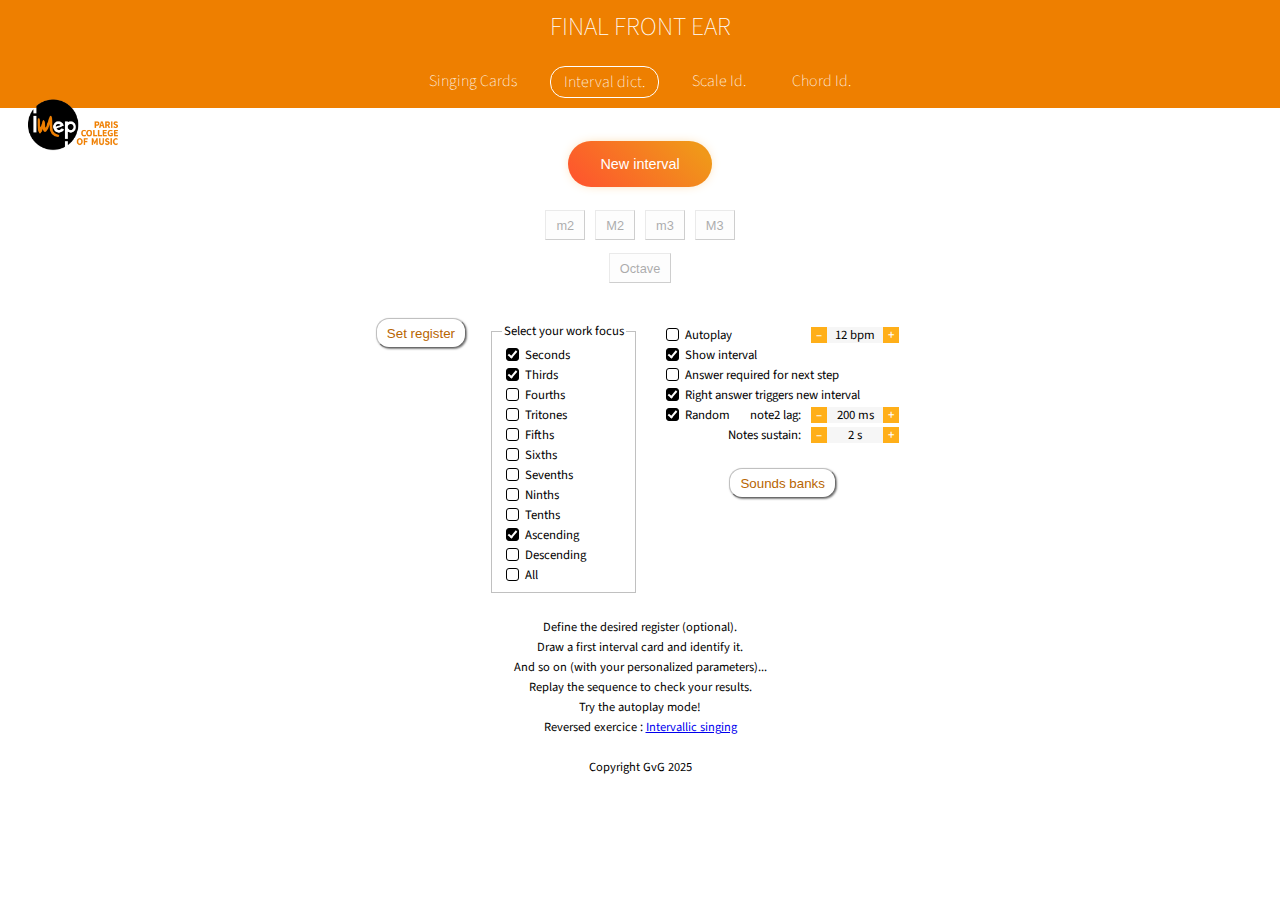
<file: intervallicDictation.html>
<!DOCTYPE html>
<html lang="en">
<head>
    <meta charset="UTF-8">
    <meta http-equiv="X-UA-Compatible" content="IE=edge">
    <meta name="viewport" content="width=device-width, initial-scale=1.0">
   <!--  <link rel="stylesheet" href="http://fonts.googleapis.com/css?family=Alfa+One|Open+Sans"> -->
    <link href="https://fonts.googleapis.com/css2?family=Source+Sans+Pro:wght@200;400;600&display=swap" rel="stylesheet">
    <link href="https://fonts.googleapis.com/css2?family=Source+Serif+4:wght@500&display=swap" rel="stylesheet">
    <link rel="stylesheet" href="./earCards.css">
    <title>Ear Cards</title>
    <link rel="icon" href="faviconIMEP.ico" type="image/x-icon">
</head>
<body class="loading">
    <div id="logoDiv" class = "logoDiv">
        <div id="logo" class="logo">
            <img id="logoImg" src="./logo.png">
        </div>
    </div>
    <div id="titres">
        <div id="title1">FINAL FRONT EAR</div>
        <div id="title2">
            <div id="modeButton1Div" class="modeButton">
                <div id="modeButton1TxtDiv" class="modeButtonTxt">
                    Singing Cards
                </div>
            </div>
            <div id="modeButton2Div" class="modeButton currentMode">
                <div id="modeButton2TxtDiv" class="modeButtonTxt">
                    Interval dict.
                </div>
            </div>       
            <div id="modeButton3Div" class="modeButton">
                <div id="modeButton3TxtDiv" class="modeButtonTxt">
                    Scale Id.
                </div>
            </div>  
            <div id="modeButton4Div" class="modeButton">
                <div id="modeButton4TxtDiv" class="modeButtonTxt">
                    Chord Id.
                </div>
            </div> 
        </div>
    </div>
    

    <div id="mainDiv">
        <div id="pickDiv">
            <div id="buttonPickDiv">
                <button id="pickCardButton" deactivated class="pickCardButton" role="button">Hold on...</button>
            </div>   
            <div id="buttonHearAgainDiv">
                <button id="buttonHearAgain" class="buttonHearAgain" role="button">Hear again</button>
            </div>  
        </div>        
        <div id="displayQuestion">
            <div id="counterDiv" class="counterDiv">
                <div id="libDivCounter" class="labels"> Step </div>
                <div id="counterNumberDiv" class="counterNumberDiv">0</div>
            </div>
            <div id="startAndTargetNotesDiv">
                <div id="targetNoteDiv" class="targetNoteDiv">
                    <div id="libDivTargetNote" class="labels"> Upper note </div>
                    <div id = "targetNameDiv" class="targetNameDiv">G</div>
                </div>
                <div id="prevNoteDiv" class="previousNoteDiv">
                    <div id="libDivPrevNote" class="labels"> Lower note </div>
                    <div id="prevNameDiv" class="prevNameDiv"> 
                        <div id="prevNoteTxtDiv" class="noteNameDiv"> </div>
                    </div>
                </div>
            </div>
            <div id="cardDiv" class="cardDiv">
                <div id="libcardDiv" class="labels"> Movement </div>
                <div id="cardNameDiv" class="cardNameDiv"></div>
            </div>   
        </div>
        <!-- <div id="commentTargetNoteDiv"  class="commentLabels">
            <div id="commentTargetNoteTxt">enharmonic subst. </div>
        </div> -->
        <div id="answersDiv">
            <div id = "answerButtonsDiv">
                <divIntContainer1 class= "intervalSusContainer">
                    <div id= "IntContainer1-2-3-4" class= "intervalButtonContainer">
                        <div id="buttonInt1Div">
                            <button id="buttonInt1" class="answerButton deactivated" value=1>m2</button>
                        </div>
                        <div id="buttonInt2Div">
                            <button id="buttonInt2" class="answerButton deactivated" value=2>M2</button>
                        </div>
                        <div id="buttonInt3Div">
                            <button id="buttonInt3" class="answerButton deactivated" value=3>m3</button>
                        </div>
                        <div id="buttonInt4Div">
                            <button id="buttonInt4" class="answerButton deactivated" value=4>M3</button>
                        </div>
                    </div>
                    <div id= "IntContainer5-6-7" class= "intervalButtonContainer">
                        <div id="buttonInt5Div">
                            <button id="buttonInt5" class="answerButton deactivated" value=5>4</button>
                        </div>
                        <div id="buttonInt6Div">
                            <button id="buttonInt6" class="answerButton deactivated" value=6>tritone</button>
                        </div>
                        <div id="buttonInt7Div">
                            <button id="buttonInt7" class="answerButton deactivated" value=7>5</button>
                        </div>
                    </div>
                </divIntContainer1>
                <divIntContainer2 class= "intervalSusContainer">
                    <div id= "IntContainer8-9" class= "intervalButtonContainer">
                        <div id="buttonInt8Div">
                            <button id="buttonInt8" class="answerButton deactivated" value=8>m6</button>
                        </div>
                        <div id="buttonInt9Div">
                            <button id="buttonInt9" class="answerButton deactivated" value=9>M6</button>
                        </div>
                        <div id="buttonInt10Div">
                            <button id="buttonInt10" class="answerButton deactivated" value=10>m7</button>
                        </div>
                        <div id="buttonInt11Div">
                            <button id="buttonInt11" class="answerButton deactivated" value=11>M7</button>
                        </div>
                    </div>
                    <div id= "IntContainer10-11-12" class= "intervalButtonContainer">
                        
                        <div id="buttonInt12Div">
                            <button id="buttonInt12" class="answerButton deactivated" value=12>Octave</button>
                        </div>
                        <div id="buttonInt13Div">
                            <button id="buttonInt13" class="answerButton deactivated" value=13>m9</button>
                        </div>
                        <div id="buttonInt14Div">
                            <button id="buttonInt14" class="answerButton deactivated" value=14>M9</button>
                        </div>
                        <div id="buttonInt15Div">
                            <button id="buttonInt15" class="answerButton deactivated" value=14>m10</button>
                        </div>
                        <div id="buttonInt16Div">
                            <button id="buttonInt16" class="answerButton deactivated" value=14>M10</button>
                        </div>
                    </div>
                </divIntContainer2>

            </div>
        </div> 
        <!-- <div id="separator2" class="separator1"></div> -->
        <div id="playAndNavDiv">
            <div id ="scoreDiv" class="scoreDiv tooltip"> 
                <!-- buttonType1 showSetting activated"> -->
                <div id="scoreTxtDiv" class = "scoreTxt">Score : X on Y</div>
                <div id="timeTxtDiv" class = "scoreTxt time">  in WW.Zs</div>
                <span class="tooltiptext">Click for detailed statistics</span>
            </div>
            <div id="scoreAnalysisOverlayedDiv" class="hidden">
                <div id="popup">
                    <span id="closePopup">&times;</span>
                    <div id="popupTitleDiv"> 
                    </div>
                    <div id="popupContentDiv"> 
                        <div id="popupContentTxtDiv"></div>
                    </div>
                </div>
            </div>
            <div id = "navButtonsDiv">
                <div id="buttonFirstDiv">
                    <button id="buttonFirst" class="buttonType1 nav">⇤</button>
                </div>
                <div id="buttonPreviousDiv">
                    <button id="buttonPrevious" class="buttonType1 nav">←</button>
                </div>
                <div id="buttonNextDiv">
                    <button id="buttonNext" class="buttonType1 nav">→</button>
                </div>
                <div id="buttonLastDiv">
                    <button id="buttonLast" class="buttonType1 nav">⇥</button>
                </div>
                <div id="buttonRestartDiv">
                    <button id="buttonRestart" class="buttonType1 nav restart">Reset</button>
                </div>
            </div>

        </div>
    </Div>
    <div id="secondaryDiv">
        <div id="settingsDiv">
            <!-- <div id="settingsLabel" class="settingsLabel">Settings :</div> -->
            <div id="registerBinaryDiv" class="binaryContainer">
                <div id="buttonShowRegisterDiv">
                    <button id="buttonShowRegister" class="buttonType1 showSetting activated">Set register</button>
                </div>
                <div id= "registerContainer">
                    <fieldset id="registerFieldSet" class="settingFieldset">
                        <legend>Register limits</legend>
                        <!-- <div id="registerLimitsLabel"> Register limits</div> -->
                        <div id="register" class="register">
                            <div id="lowLimitDiv" class="registerLimits">
                                <div id="lowLimitlabelDiv" class="registerLabels"> Low </div>
                                <div id="incLowLimitDiv" class="registerButtonLimitDiv">
                                    <div id="incLowLimitTxtDiv" class="limitButtonTxtDiv"> + </div>
                                </div>
                                <div id="lowLimitNoteDiv" class="registerNoteDiv">
                                    <div id="lowLimitNoteNameDiv" class="registerNoteNameDiv"></div>
                                </div>
                                <div id="decLowLimitDiv" class="registerButtonLimitDiv">
                                    <div id="decLowLimitTxtDiv" class="limitButtonTxtDiv"> - </div>
                                </div>
                            </div> 
                            <!-- <div id="separator2" class="separator1"></div> -->
                            <div id="highLimitDiv" class="registerLimits">
                                <div id="highLimitlabelDiv" class="registerLabels"> High </div>
                                <div id="incHighLimitDiv" class="registerButtonLimitDiv">
                                    <div id="incHighLimitTxtDiv" class="limitButtonTxtDiv"> + </div>
                                </div>
                                <div id="highLimitNoteDiv" class="registerNoteDiv">  
                                    <div id="highLimitNoteNameDiv" class="registerNoteNameDiv">G</div>
                                </div>
                                <div id="decHighLimitDiv" class="registerButtonLimitDiv">
                                    <div id="decHighLimitTxtDiv" class="limitButtonTxtDiv"> - </div>
                                </div>
                            </div> 
                        </div>
                        <div id="regMsgContainer" style = "display: flex; justify-content: center;">
                            <div id="registerMsgDiv" class="registerMsgDiv">
                                <div id="registerMsgTxtDiv">→ Register must be at least two octaves wide</div>
                            </div>
                        </div>
                        <div id="respectLILContainer" style = "display:flex; justify-content:center; width:100px">
                            <div id="LilSpacer" style = "height:15px; width:1px; background-color:white"> </div>
                            <div id="respectLILDiv" class="respectLIL">
                                <label class="custom-checkbox">
                                    <input type="checkbox" id="respectLILChk" class="nativeCheckbox">
                                    <span class="checkmark"></span>
                                    <label for="respectLILChk">&nbsp;&nbsp; Respect low interval limits</label>
                                    <!-- <span class="customChkLabelText">Respect low interval limits</span> -->
                                </label>
                            </div>
                        </div>
                        <!-- <div id="respectLILDiv" class="respectLIL">
                            <input type="checkbox" id="respectLILChk" checked>
                            <label for="respectLILChk">Respect low interval limits</label>
                        </div> -->
                        <!-- <div id="buttonCloseRegisterDiv" class = "buttonCloseDiv right">
                            <button id="buttonCloseRegister" class="buttonType1 close activated">x</button>
                        </div> -->
                        <!-- <button id="buttonCloseRegister" class="closeBtn">&times;</button> -->
                        <span id="buttonCloseRegister" class="closeFieldSet">&times;</span>
                    </fieldset>
                    
                </div>
            </div>
            <div id="focusSelectionDiv">
                <fieldset id="configFieldSet" class="settingFieldset" style="white-space: nowrap;">
                    
                    <legend>Select your work focus</legend>
                    <div class="checkbox-column">
                        <label class="custom-checkbox">
                            <input type="checkbox" id="secondsChk" class="nativeCheckbox" checked>
                            <span class="checkmark"></span>
                            <span class="customChkLabelText">Seconds</span>
                        </label>
                        <label class="custom-checkbox">
                            <input type="checkbox" id="thirdsChk" class="nativeCheckbox" checked>
                            <span class="checkmark"></span>
                            <span class="customChkLabelText">Thirds</span>
                        </label>
                        <label class="custom-checkbox">
                            <input type="checkbox" id="fourthsChk" class="nativeCheckbox">
                            <span class="checkmark"></span>
                            <span class="customChkLabelText">Fourths</span>
                        </label>
                        <label class="custom-checkbox">
                            <input type="checkbox" id="tritonesChk" class="nativeCheckbox">
                            <span class="checkmark"></span>
                            <span class="customChkLabelText">Tritones</span>
                        </label>
                        <label class="custom-checkbox">
                            <input type="checkbox" id="fifthsChk" class="nativeCheckbox">
                            <span class="checkmark"></span>
                            <span class="customChkLabelText">Fifths</span>
                        </label>
                        <label class="custom-checkbox">
                            <input type="checkbox" id="sixthsChk" class="nativeCheckbox">
                            <span class="checkmark"></span>
                            <span class="customChkLabelText">Sixths</span>
                        </label>
                        <label class="custom-checkbox">
                            <input type="checkbox" id="seventhsChk" class="nativeCheckbox">
                            <span class="checkmark"></span>
                            <span class="customChkLabelText">Sevenths</span>
                        </label>
                        <label class="custom-checkbox">
                            <input type="checkbox" id="ninthsChk" class="nativeCheckbox">
                            <span class="checkmark"></span>
                            <span class="customChkLabelText">Ninths</span>
                        </label>
                        <label class="custom-checkbox">
                            <input type="checkbox" id="tenthsChk" class="nativeCheckbox">
                            <span class="checkmark"></span>
                            <span class="customChkLabelText">Tenths</span>
                        </label>
                        <label class="custom-checkbox">
                            <input type="checkbox" id="ascendingChk" class="nativeCheckbox" checked>
                            <span class="checkmark"></span>
                            <span class="customChkLabelText">Ascending</span>
                        </label>
                        <label class="custom-checkbox">
                            <input type="checkbox" id="descendingChk" class="nativeCheckbox">
                            <span class="checkmark"></span>
                            <span class="customChkLabelText">Descending</span>
                        </label>
                        <label class="custom-checkbox">
                            <input type="checkbox" id="allChk" class="nativeCheckbox">
                            <span class="checkmark"></span>
                            <span class="customChkLabelText">All</span>
                        </label>
                    </div>
                    
                    
                </fieldset>
            </div>
            <div id="soundAndOptionsDiv">
                <div id="optionsDiv" class="options">
                    <div id="tempoDiv" class="tempo">
                        <div id="autoPlayChkDiv" class="optionCheck">
                            <label class="custom-checkbox">
                                <input type="checkbox" id="autoPlayChk" class="nativeCheckbox">
                                <span class="checkmark"></span>
                                <span class="customChkLabelText">Autoplay</span>
                            </label>
                            <!-- <input type="checkbox" id="autoPlayChk">
                            <label for="autoPlayChk">Autoplay</label> -->
                        </div>
                        <div id="tempoSettingDiv" class="optionSettingDiv">
                            <div id="tempoLabel" class="optionSettingLabel"></div>
                            <div id="decTempoDiv" class="tempoButtonDiv">
                                <div id="decTempoTxtDiv" class="tempoButtonTxtDiv"> – </div>
                            </div>
                            <div id="tempoBpmDiv" class="tempoBpm">
                                <div id="tempoTxtDiv">60 bpm</div>
                            </div>
                            <div id="incTempoDiv" class="tempoButtonDiv">
                                <div id="incTempoTxtDiv" class="tempoButtonTxtDiv"> + </div>
                            </div>
                        </div>  
                    </div>
                    <div id="showCardChkDiv" class="optionCheck">
                        <label class="custom-checkbox">
                            <input type="checkbox" id="showCardChk" class="nativeCheckbox" checked>
                            <span class="checkmark"></span>
                            <span class="customChkLabelText">Show interval</span>
                        </label>
                        <!-- <input type="checkbox" id="showCardChk">
                        <label for="showCardChk">Show interval</label> -->
                    </div>
                    <div id="answerRequiredDiv" class="optionCheck">
                        <label class="custom-checkbox">
                            <input type="checkbox" id="answerRequiredChk" class="nativeCheckbox">
                            <span class="checkmark"></span>
                            <span class="customChkLabelText">Answer required for next step</span>
                        </label>
                        <!-- <input type="checkbox" id="answerRequiredChk" checked>
                        <label for="answerRequiredChk">Answer required for next step</label> -->
                    </div>
                    <div id="rightAnswerTrigDiv" class="optionCheck">
                        <label class="custom-checkbox">
                            <input type="checkbox" id="rightAnswerTrigChk" class="nativeCheckbox" checked>
                            <span class="checkmark"></span>
                            <span class="customChkLabelText">Right answer triggers new interval</span>
                        </label>
                        <!-- <input type="checkbox" id="rightAnswerTrigChk">
                        <label for="rightAnswerTrigChk">Right answer triggers new interval</label> -->
                    </div>
                    <div id="2ndNoteLagDiv" class="tempo">
                        <div id="randomNoteLagChkDiv" class="optionCheck">
                            <label class="custom-checkbox">
                                <input type="checkbox" id="randomNoteLagChk" class="nativeCheckbox" checked>
                                <span class="checkmark"></span>
                                <span class="customChkLabelText">Random</span>
                            </label>
                        </div>
                        <!-- <div id="randomNoteLagChkDiv" class="optionCheck">
                            <input type="checkbox" id="randomNoteLagChk" unchecked>
                            <label for="randomNoteLagChk"></label>
                        </div> -->
                        <div id="noteLagSettingDiv" class="optionSettingDiv">
                            <div id="noteLagLabel" class="optionSettingLabel">&nbsp;&nbsp;&nbsp;&nbsp;note2 lag: </div>
                            <div id="decNoteLagDiv" class="tempoButtonDiv">
                                <div id="decNoteLagTxtDiv" class="tempoButtonTxtDiv"> – </div>
                            </div>
                            
                            <div id="noteLagInMsDiv" class="tempoBpm">
                                <div id="noteLagInMsDivTxtDiv">100 ms</div>
                            </div>
                            <div id="incNoteLagDiv" class="tempoButtonDiv">
                                <div id="incNoteLagTxtDiv" class="tempoButtonTxtDiv"> + </div>
                            </div>
                        </div> 
                    </div>
                    <div id="noteSustainDiv" class="tempo" >
                        <div id="invisibleNoteSustainChkDiv" class="optionCheck" style="visibility:hidden">
                            <label class="custom-checkbox">
                                <input type="checkbox" id="noteSustainChk" class="nativeCheckbox" checked>
                                <span class="checkmark"></span>
                                <span class="customChkLabelText">invisible</span>
                            </label>
                        </div>
                        <div id="noteSustainSettingDiv" class="optionSettingDiv">
                            <div id="noteSustainLabel" class="optionSettingLabel">Notes sustain: </div>
                            <div id="decNoteSustainDiv" class="tempoButtonDiv">
                                <div id="decNoteSustainTxtDiv" class="tempoButtonTxtDiv"> – </div>
                            </div>
                            <div id="noteSustainInSDiv" class="tempoBpm">
                                <div id="noteSustainInSTxtDiv">4 s</div>
                            </div>
                            <div id="incNoteSustainDiv" class="tempoButtonDiv">
                                <div id="incNoteSustainDiv" class="tempoButtonTxtDiv"> + </div>
                            </div>
                        </div>
                    </div> 
                </div>
                <div><p>&nbsp;</p></div>

                <div id="soundSelectBinaryDiv" class="binaryContainer">
                    <div id="buttonShowSoundSelectDiv">
                        <button id="buttonShowSoundSelect" class="buttonType1 showSetting activated">Sounds banks</button>
                    </div>
                
                    <div id="soundSelectionDiv">
                        
                        <fieldset id="soundSelectFieldSet" class="settingFieldset" style="width:170px">
                            <legend>Select the sound bank</legend>
                            <form id="soundSelectForm" action="">
                                <div class="radioBut">
                                    <input type="radio" class="custom-radio" name="soundBank" value="1">
                                    <!-- <input id="rad0" name="soundBank" type="radio" value="1"><br> -->
                                    <div class="radioButLabel">Piano (mf)</div>
                                </div>
                                <div class="radioBut">
                                    <input type="radio" class="custom-radio" name="soundBank" value="2">
                                    <!-- <input id="rad1" name="soundBank" type="radio" value="2"><br> -->
                                    <div class="radioButLabel">Piano (pp)</div>
                                </div>
                                <div class="radioBut">
                                    <input type="radio" class="custom-radio" name="soundBank" value="3">
                                    <!-- <input id="rad2" name="soundBank" type="radio" value="3"><br> -->
                                    <div class="radioButLabel">Bb clarinet</div>
                                </div>
                                <div class="radioBut">
                                    <input type="radio" class="custom-radio" name="soundBank" value="4" checked>
                                    <!-- <input id="rad3" name="soundBank" type="radio" value="4" checked><br> -->
                                    <div class="radioButLabel">Guitar</div>
                                </div>
                                <div class="radioBut">
                                    <input type="radio" class="custom-radio" name="soundBank" value="5">
                                    <!-- <input id="rad4" name="soundBank" type="radio" value="5"><br> -->
                                    <div class="radioButLabel">Vibraphone dampen</div>
                                </div>
                                <div class="radioBut">
                                    <input type="radio" class="custom-radio" name="soundBank" value="6">
                                    <!-- <input id="rad5" name="soundBank" type="radio" value="6"><br> -->
                                    <div class="radioButLabel">Vibraphone sustain</div>
                                </div>
                                <div class="radioBut">
                                    <input type="radio" class="custom-radio" name="soundBank" value="7">
                                    <!-- <input id="rad3" name="soundBank" type="radio" value="7"><br> -->
                                    <div class="radioButLabel">Tenor trombone</div>
                                </div>
                            </form>
                            <!-- <div id="buttonCloseSoundSelectDiv" class = "buttonCloseDiv right">
                                <button id="buttonCloseSoundSelect" class="buttonType1 close activated">x</button>
                            </div> -->
                            <span id="buttonCloseSoundSelect" class="closeFieldSet">&times;</span>
                        </fieldset>
                    </div>
                
                </div>
                
            </div> 
            
        </div>
        <div id="manualDiv">
            <div id="manualTxtDiv">
                <p>
                    Define the desired register (optional). <br>
                    Draw a first interval card and identify it.<br>
                    And so on (with your personalized parameters)... <br>
                    Replay the sequence to check your results.<br>
                    Try the autoplay mode!<br>
                    Reversed exercice : <a href="index.html">Intervallic singing</a>
                </p>
                <p>
                    <br>Copyright GvG 2025
                </p>
            </div>
        </div>
    </div>

<script src="init.js"></script>
</body>
</html>
</file>
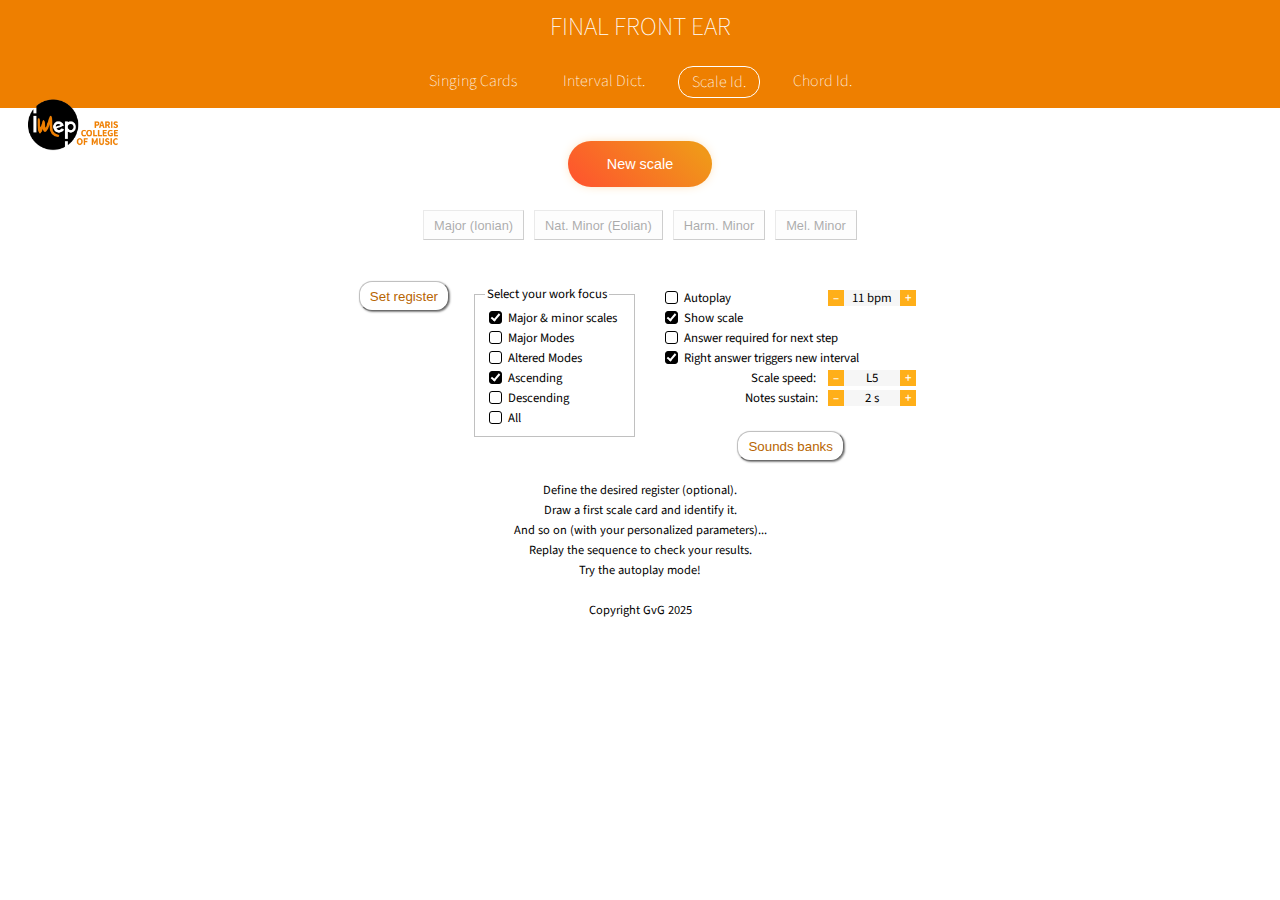
<file: scaleIdentification.html>
<!DOCTYPE html>
<html lang="en">
<head>
    <meta charset="UTF-8">
    <meta http-equiv="X-UA-Compatible" content="IE=edge">
    <meta name="viewport" content="width=device-width, initial-scale=1.0">
   <!--  <link rel="stylesheet" href="http://fonts.googleapis.com/css?family=Alfa+One|Open+Sans"> -->
    <link href="https://fonts.googleapis.com/css2?family=Source+Sans+Pro:wght@200;400;600&display=swap" rel="stylesheet">
    <link href="https://fonts.googleapis.com/css2?family=Source+Serif+4:wght@500&display=swap" rel="stylesheet">
    <link rel="stylesheet" href="./earCards.css">
    <title>Ear Cards</title>
    <link rel="icon" href="faviconIMEP.ico" type="image/x-icon">
</head>
<body>
    <div id="titres">
        <div id="title1">FINAL FRONT EAR</div>
        <div id="title2">
            <div id="modeButton1Div" class="modeButton">
                <div id="modeButton1TxtDiv" class="modeButtonTxt">
                    Singing Cards
                </div>
            </div>
            <div id="modeButton2Div" class="modeButton">
                <div id="modeButton2TxtDiv" class="modeButtonTxt">
                    Interval Dict.
                </div>
            </div>       
            <div id="modeButton3Div" class="modeButton currentMode">
                <div id="modeButton3TxtDiv" class="modeButtonTxt">
                    Scale Id.
                </div>
            </div>  
            <div id="modeButton4Div" class="modeButton">
                <div id="modeButton4TxtDiv" class="modeButtonTxt">
                    Chord Id.
                </div>
            </div> 
        </div>
    </div>
    <div id="logoDiv" class = "logoDiv">
        <div id="logo" class="logo">
            <img id="logoImg" src="./logo.png">
        </div>
    </div>
    

    <div id="mainDiv">
        <div id="pickDiv">
            <div id="buttonPickDiv">
                <button id="pickCardButton" deactivated class="pickCardButton" role="button">Hold on...</button>
            </div>   
            <div id="buttonHearAgainDiv">
                <button id="buttonHearAgain" class="buttonHearAgain" role="button">Hear again</button>
            </div>  
        </div>        
        <div id="displayQuestion">
            <div id="counterDiv" class="counterDiv">
                <div id="libDivCounter" class="labels"> Step </div>
                <div id="counterNumberDiv" class="counterNumberDiv">0</div>
            </div>
            <div id="prevNoteDiv" class="previousNoteDiv">
                <div id="libDivPrevNote" class="labels"> Central note </div>
                <div id="prevNameDiv" class="prevNameDiv"> 
                <div id="prevNoteTxtDiv" class="noteNameDiv"> </div>
                </div>
            </div>
            <div id="cardDiv" class="cardDiv">
                <div id="libcardDiv" class="labels"> Scale </div>
                <div id="cardNameDiv" class="cardNameDiv"></div>
                <div id="scaleStructureDiv" class="scaleStructureDiv"></div>
            </div>   
        </div>
        <div id="answersDiv">
            <div id = "answerButtonsDiv">
                <divIntContainer1 class= "intervalSusContainer">
                    <div id= "IntContainer1" class= "intervalButtonContainer">
                        <div id="answerButtonDiv_5">
                            <button id="answerButton_5" class="answerButton deactivated" value=5>Lydian</button>
                        </div>
                        <div id="answerButtonDiv_1">
                            <button id="answerButton_1" class="answerButton deactivated" value=1>Major (Ionian)</button>
                        </div>
                        <div id="answerButtonDiv_6">
                            <button id="answerButton_6" class="answerButton deactivated" value=6>Mixolydian</button>
                        </div>
                    </div>
                    <div id= "IntContainer2" class= "intervalButtonContainer">
                        <div id="answerButtonDiv_2">
                            <button id="answerButton_2" class="answerButton deactivated" value=2>Nat. Minor (Eolian)</button>
                        </div>
                        <div id="answerButtonDiv_3">
                            <button id="answerButton_3" class="answerButton deactivated" value=3>Harm. Minor</button>
                        </div>
                        <div id="answerButtonDiv_4">
                            <button id="answerButton_4" class="answerButton deactivated" value=4>Mel. Minor</button>
                        </div>
                    </div>
                </divIntContainer1>
                <divIntContainer2 class= "intervalSusContainer">
                    <div id= "IntContainer3" class= "intervalButtonContainer">
                        <div id="answerButtonDiv_7">
                            <button id="answerButton_7" class="answerButton deactivated" value=7>Dorian</button>
                        </div>
                        <div id="answerButtonDiv_8">
                            <button id="answerButton_8" class="answerButton deactivated" value=8>Phrygian</button>
                        </div>
                        <div id="answerButtonDiv_9">
                            <button id="answerButton_9" class="answerButton deactivated" value=9>Locrian</button>
                        </div>
                    </div>
                    <div id= "IntContainer4" class= "intervalButtonContainer">
                        <div id="answerButtonDiv_10">
                            <button id="answerButton_10" class="answerButton deactivated" value=10>Lydian aug.</button>
                        </div>
                        <div id="answerButtonDiv_11">
                            <button id="answerButton_11" class="answerButton deactivated" value=11>Lydian dom.</button>
                        </div>
                        <div id="answerButtonDiv_12">
                            <button id="answerButton_12" class="answerButton deactivated" value=12>Mixolydian ♭6</button>
                        </div>
                    </div>
                    <div id= "IntContainer5" class= "intervalButtonContainer">
                        <div id="answerButtonDiv_13">
                            <button id="answerButton_13" class="answerButton deactivated" value=13>Phrygian ♮6</button>
                        </div>
                        <div id="answerButtonDiv_14">
                            <button id="answerButton_14" class="answerButton deactivated" value=14>Locrian ♮2.</button>
                        </div>
                        <div id="answerButtonDiv_15">
                            <button id="answerButton_15" class="answerButton deactivated" value=15>Altered</button>
                        </div>
                    </div>
                </divIntContainer2>

            </div>
        </div> 
        <!-- <div id="separator2" class="separator1"></div> -->
        <div id="playAndNavDiv">
            <div id ="scoreDiv" class="scoreDiv tooltip">
                <div id="scoreTxtDiv" class = "scoreTxt">Score : X on Y</div>
                <div id="timeTxtDiv" class = "scoreTxt time">  in WW.Zs</div>
                <span class="tooltiptext">Click for detailed statistics</span>
            </div>
            <div id="scoreAnalysisOverlayedDiv" class="hidden">
                <div id="popup">
                    <span id="closePopup">&times;</span>
                    <div id="popupTitleDiv"> 
                    </div>
                    <div id="popupContentDiv"> 
                        <div id="popupContentTxtDiv"></div>
                    </div>
                </div>
            </div>
            <div id = "navButtonsDiv">
                <div id="buttonFirstDiv">
                    <button id="buttonFirst" class="buttonType1 nav">⇤</button>
                </div>
                <div id="buttonPreviousDiv">
                    <button id="buttonPrevious" class="buttonType1 nav">←</button>
                </div>
                <div id="buttonNextDiv">
                    <button id="buttonNext" class="buttonType1 nav">→</button>
                </div>
                <div id="buttonLastDiv">
                    <button id="buttonLast" class="buttonType1 nav">⇥</button>
                </div>
                <div id="buttonRestartDiv">
                    <button id="buttonRestart" class="buttonType1 nav restart">Reset</button>
                </div>
            </div>

        </div>
    </Div>
    <div id="secondaryDiv">
        <div id="settingsDiv">
            <div id="registerBinaryDiv" class="binaryContainer">
                <div id="buttonShowRegisterDiv">
                    <button id="buttonShowRegister" class="buttonType1 showSetting activated">Set register</button>
                </div>
                <div id= "registerContainer">
                    <fieldset id="registerFieldSet" class="settingFieldset">
                        <legend>Register limits</legend>
                        <div id="register" class="register">
                            <div id="lowLimitDiv" class="registerLimits">
                                <div id="lowLimitlabelDiv" class="registerLabels"> Low </div>
                                <div id="incLowLimitDiv" class="registerButtonLimitDiv">
                                    <div id="incLowLimitTxtDiv" class="limitButtonTxtDiv"> + </div>
                                </div>
                                <div id="lowLimitNoteDiv" class="registerNoteDiv">
                                    <div id="lowLimitNoteNameDiv" class="registerNoteNameDiv"></div>
                                </div>
                                <div id="decLowLimitDiv" class="registerButtonLimitDiv">
                                    <div id="decLowLimitTxtDiv" class="limitButtonTxtDiv"> - </div>
                                </div>
                            </div> 
                            <!-- <div id="separator2" class="separator1"></div> -->
                            <div id="highLimitDiv" class="registerLimits">
                                <div id="highLimitlabelDiv" class="registerLabels"> High </div>
                                <div id="incHighLimitDiv" class="registerButtonLimitDiv">
                                    <div id="incHighLimitTxtDiv" class="limitButtonTxtDiv"> + </div>
                                </div>
                                <div id="highLimitNoteDiv" class="registerNoteDiv">  
                                    <div id="highLimitNoteNameDiv" class="registerNoteNameDiv">G</div>
                                </div>
                                <div id="decHighLimitDiv" class="registerButtonLimitDiv">
                                    <div id="decHighLimitTxtDiv" class="limitButtonTxtDiv"> - </div>
                                </div>
                            </div> 
                        </div>
                        <div id="registerMsgDiv" class="registerMsgDiv">
                            <div id="registerMsgTxtDiv">→ Register must be at least two octaves wide</div>
                        </div>
                        <div id="respectLILContainer" style = "display:flex; justify-content:center; width:100px">
                            <div id="LilSpacer" style = "height:15px; width:1px; background-color:white"> </div>
                            <div id="respectLILDiv" class="respectLIL">
                                <input type="checkbox" id="respectLILChk" checked>
                                <label for="respectLILChk">Respect low interval limits</label>
                            </div>
                        </div>
                        <!-- <div id="buttonCloseRegisterDiv" class = "buttonCloseDiv right">
                            <button id="buttonCloseRegister" class="buttonType1 close activated">x</button>
                        </div> -->
                        <span id="buttonCloseRegister" class="closeFieldSet">&times;</span>
                    </fieldset>
                </div>
            </div>
            <div id="focusSelectionDiv">
                <fieldset id="configFieldSet" class="settingFieldset" style="width:140px">
                    <legend>Select your work focus</legend>
                    <div class="checkbox-column">
                        <label class="custom-checkbox">
                            <input type="checkbox" id="majMinChk" class="nativeCheckbox" checked>
                            <span class="checkmark"></span>
                            <span class="customChkLabelText">Major & minor scales</span>
                        </label>
                        <label class="custom-checkbox">
                            <input type="checkbox" id="majModesChk" class="nativeCheckbox">
                            <span class="checkmark"></span>
                            <span class="customChkLabelText">Major Modes</span>
                        </label>
                        <label class="custom-checkbox">
                            <input type="checkbox" id="altModesChk" class="nativeCheckbox">
                            <span class="checkmark"></span>
                            <span class="customChkLabelText">Altered Modes</span>
                        </label>
                        <label class="custom-checkbox">
                            <input type="checkbox" id="ascendingChk" class="nativeCheckbox" checked>
                            <span class="checkmark"></span>
                            <span class="customChkLabelText">Ascending</span>
                        </label>
                        <label class="custom-checkbox">
                            <input type="checkbox" id="descendingChk" class="nativeCheckbox">
                            <span class="checkmark"></span>
                            <span class="customChkLabelText">Descending</span>
                        </label>
                        <label class="custom-checkbox">
                            <input type="checkbox" id="allChk" class="nativeCheckbox">
                            <span class="checkmark"></span>
                            <span class="customChkLabelText">All</span>
                        </label>
                        <!-- <div>
                            <input type="checkbox" id="majMinChk" class="checkBox" unchecked>
                            <label for="majMinChk">Major & minor scales</label>
                        </div> -->
                        <!-- <div>
                            <input type="checkbox" id="majModesChk" class="checkBox" checked>
                            <label for="majModesChk">Major Modes</label>
                        </div>
                        <div>
                            <input type="checkbox" id="altModesChk" class="checkBox" checked>
                            <label for="altModesChk">Altered Modes</label>
                        </div> -->
                        <!-- <div>
                            <input type="checkbox" id="ascendingChk" class="checkBox" checked>
                            <label for="ascendingChk">Ascending</label>
                        </div>
                        <div>
                            <input type="checkbox" id="descendingChk" class="checkBox" unchecked>
                            <label for="descendingChk">Descending</label>
                        </div> -->
                        <!-- <div>
                            <input type="checkbox" id="allChk">
                            <label for="allChk">All</label>
                        </div> -->
                    </div>
                </fieldset>
            </div>
            <div id="soundAndOptionsDiv">               
                <div id="optionsDiv" class="options">
                    <div id="tempoDiv" class="tempo">
                        <div id="autoPlayChkDiv" class="optionCheck">
                            <label class="custom-checkbox">
                                <input type="checkbox" id="autoPlayChk" class="nativeCheckbox">
                                <span class="checkmark"></span>
                                <span class="customChkLabelText">Autoplay</span>
                            </label>
                            <!-- <input type="checkbox" id="autoPlayChk">
                            <label for="autoPlayChk">Autoplay</label> -->
                        </div>
                        <div id="tempoSettingDiv" class="optionSettingDiv">
                            <div id="tempoLabel" class="optionSettingLabel"></div>
                            <div id="decTempoDiv" class="tempoButtonDiv">
                                <div id="decTempoTxtDiv" class="tempoButtonTxtDiv"> – </div>
                            </div>
                            <div id="tempoBpmDiv" class="tempoBpm">
                                <div id="tempoTxtDiv">60 bpm</div>
                            </div>
                            <div id="incTempoDiv" class="tempoButtonDiv">
                                <div id="incTempoTxtDiv" class="tempoButtonTxtDiv"> + </div>
                            </div>
                        </div>  
                    </div>
                    <div id="showCardChkDiv" class="optionCheck">
                        <label class="custom-checkbox">
                            <input type="checkbox" id="showCardChk" class="nativeCheckbox" checked>
                            <span class="checkmark"></span>
                            <span class="customChkLabelText">Show scale</span>
                        </label>
                        <!-- <input type="checkbox" id="showCardChk">
                        <label for="showCardChk">Show scale</label> -->
                    </div>
                    <div id="answerRequiredDiv" class="optionCheck">
                        <label class="custom-checkbox">
                            <input type="checkbox" id="answerRequiredChk" class="nativeCheckbox">
                            <span class="checkmark"></span>
                            <span class="customChkLabelText">Answer required for next step</span>
                        </label>
                        <!-- <input type="checkbox" id="answerRequiredChk" checked>
                        <label for="answerRequiredChk">Answer required for next step</label> -->
                    </div>
                    <div id="rightAnswerTrigDiv" class="optionCheck">
                        <label class="custom-checkbox">
                            <input type="checkbox" id="rightAnswerTrigChk" class="nativeCheckbox" checked>
                            <span class="checkmark"></span>
                            <span class="customChkLabelText">Right answer triggers new interval</span>
                        </label>
                        <!-- <input type="checkbox" id="rightAnswerTrigChk">
                        <label for="rightAnswerTrig">Right answer triggers new scale</label> -->
                    </div>
                    <div id="speedDiv" class="tempo" >
                        <div id="invisibleSpeedChkDiv" class="optionCheck" style="visibility:hidden">
                            <label class="custom-checkbox">
                                <input type="checkbox" id="invisibleSpeedChk" class="nativeCheckbox" checked>
                                <span class="checkmark"></span>
                                <span class="customChkLabelText">invisible</span>
                            </label>
                        </div>
                        <div id="speedSettingDiv" class="optionSettingDiv">
                            <div id="speedLabel" class="optionSettingLabel">Scale speed:</div>
                            <div id="decSpeedDiv" class="tempoButtonDiv">
                                <div id="decSpeedTxtDiv" class="tempoButtonTxtDiv"> – </div>
                            </div>
                            <div id="speedLevelDiv" class="tempoBpm">
                                <div id="speedTxtDiv">L1</div>
                            </div>
                            <div id="incSpeedDiv" class="tempoButtonDiv">
                                <div id="incSpeedTxtDiv" class="tempoButtonTxtDiv"> + </div>
                            </div>
                        </div>
                    </div> 
                    <!-- <div id="speedSettingDiv" class="optionSettingDiv">
                        <div id="speedLabel" class="optionSettingLabel">Scale speed</div>
                        <div id="decSpeedDiv" class="tempoButtonDiv">
                            <div id="decSpeedTxtDiv" class="tempoButtonTxtDiv"> – </div>
                        </div>
                        <div id="speedLevelDiv" class="tempoBpm">
                            <div id="speedTxtDiv">L1</div>
                        </div>
                        <div id="incSpeedDiv" class="tempoButtonDiv">
                            <div id="incSpeedTxtDiv" class="tempoButtonTxtDiv"> + </div>
                        </div>
                    </div>  -->
                    <div id="noteSustainDiv" class="tempo" >
                        <div id="invisibleNoteSustainChkDiv" class="optionCheck" style="visibility:hidden">
                            <label class="custom-checkbox">
                                <input type="checkbox" id="noteSustainChk" class="nativeCheckbox" checked>
                                <span class="checkmark"></span>
                                <span class="customChkLabelText">invisible</span>
                            </label>
                        </div>
                        <div id="noteSustainSettingDiv" class="optionSettingDiv">
                            <div id="noteSustainLabel" class="optionSettingLabel">Notes sustain: </div>
                            <div id="decNoteSustainDiv" class="tempoButtonDiv">
                                <div id="decNoteSustainTxtDiv" class="tempoButtonTxtDiv"> – </div>
                            </div>
                            <div id="noteSustainInSDiv" class="tempoBpm">
                                <div id="noteSustainInSTxtDiv">4 s</div>
                            </div>
                            <div id="incNoteSustainDiv" class="tempoButtonDiv">
                                <div id="incNoteSustainDiv" class="tempoButtonTxtDiv"> + </div>
                            </div>
                        </div> 
                    </div> 
                </div>
                <div><p>&nbsp;</p></div>
                <div id="soundSelectBinaryDiv" class="binaryContainer">
                    <div id="buttonShowSoundSelectDiv">
                        <button id="buttonShowSoundSelect" class="buttonType1 showSetting activated">Sounds banks</button>
                    </div>
                    
                    <div id="soundSelectionDiv">
                        <fieldset id="soundSelectFieldSet" class="settingFieldset" style="width:170px">
                            <legend>Select the sound bank</legend>
                            <form id="soundSelectForm" action="">
                                <div class="radioBut">
                                    <input type="radio" class="custom-radio" name="soundBank" value="1">
                                    <!-- <input id="rad0" name="soundBank" type="radio" value="1"><br> -->
                                    <div class="radioButLabel">Piano (mf)</div>
                                </div>
                                <div class="radioBut">
                                    <input type="radio" class="custom-radio" name="soundBank" value="2">
                                    <!-- <input id="rad1" name="soundBank" type="radio" value="2"><br> -->
                                    <div class="radioButLabel">Piano (pp)</div>
                                </div>
                                <div class="radioBut">
                                    <input type="radio" class="custom-radio" name="soundBank" value="3">
                                    <!-- <input id="rad2" name="soundBank" type="radio" value="3"><br> -->
                                    <div class="radioButLabel">Bb clarinet</div>
                                </div>
                                <div class="radioBut">
                                    <input type="radio" class="custom-radio" name="soundBank" value="4" checked>
                                    <!-- <input id="rad3" name="soundBank" type="radio" value="4" checked><br> -->
                                    <div class="radioButLabel">Guitar</div>
                                </div>
                                <div class="radioBut">
                                    <input type="radio" class="custom-radio" name="soundBank" value="5">
                                    <!-- <input id="rad4" name="soundBank" type="radio" value="5"><br> -->
                                    <div class="radioButLabel">Vibraphone dampen</div>
                                </div>
                                <div class="radioBut">
                                    <input type="radio" class="custom-radio" name="soundBank" value="6">
                                    <!-- <input id="rad5" name="soundBank" type="radio" value="6"><br> -->
                                    <div class="radioButLabel">Vibraphone sustain</div>
                                </div>
                                <div class="radioBut">
                                    <input type="radio" class="custom-radio" name="soundBank" value="7">
                                    <!-- <input id="rad3" name="soundBank" type="radio" value="7"><br> -->
                                    <div class="radioButLabel">Tenor trombone</div>
                                </div>
                            </form>
                            <!-- <div id="buttonCloseSoundSelectDiv" class = "buttonCloseDiv right">
                                <button id="buttonCloseSoundSelect" class="buttonType1 close activated">x</button>
                            </div> -->
                            <span id="buttonCloseSoundSelect" class="closeFieldSet">&times;</span>
                        </fieldset>
                    </div>
                    
                </div>
                
            </div> 
            
        </div>
        <div id="manualDiv">
            <div id="manualTxtDiv">
                <p>
                    Define the desired register (optional).<br>
                    Draw a first scale card and identify it.<br>
                    And so on (with your personalized parameters)...<br>
                    Replay the sequence to check your results.<br>
                    Try the autoplay mode!
                </p>
                <p>
                    <br>Copyright GvG 2025
                </p>
            </div>
        </div>
    </div>
    <script src="init.js"></script>
</body>
</html>
</file>
<file: earCards.css>
:root { /* Racine du document --> endroit pour déclarer des variables */
    /* déclaration d'une 'custom property' (uilisable avec var(--strDisplayQuestionWidth)) */
    --tileMargin: 1px;
    --tileWidth: auto;
    --tileFontSize: 1.2em;  
    --tileSmallFontSize: 1.2em;
    --tileBgColor: #f1eded;
    --tileNoteNamePadding : 4px 8px 2px;
    --smallFontSize: 0.8em;
    --cardBgColor:#f6f6f6fd;
    --backColor: #ffffff;
    --displayHeight : 66px;
    --brightFontColor: white;
    --darkFontColor: black;
    --smallTileWidth: 200px;
    --playNoteButtonBgColor: white ; /* rgb(241, 239, 239); */
    --buttonType1BgColor: white; /* rgb(197, 197, 185); */
    --orange: #ee7f00;
    --labelWidth: auto;
    --answerButtBackColor: #f9f9fb;
    --correctAnswerButtColor: #529a05;
    --incorrectAnswerButtColor: #d85d5d;
}

body {
    display: flex;
    justify-content: center;
    align-items: center;
    flex-direction: column;
    background-color: var(--backColor);
    font-family: 'Source Sans Pro', sans-serif;
    
    line-height: 1.4em;
    margin: 0;
    height: 100%;
    opacity: 0; /* au départ le body est invisible (pendant le chargement) */
    transition: opacity 0.3s ease-in-out;
    min-width: 100px;
    position: relative;
    box-sizing: border-box;
}

body.loaded {
  opacity: 1;
}

.logoDiv {
    position: absolute;
    /* width: 100px; */
    /* height: 100px; */
    top: 38px;
    left: -6%;
    pointer-events: none;
}


.logo {
    /* position: absolute; */
    padding: 0;
    margin: 0;
    height: auto;
    width: auto;
    transform: scale(0.3);
}

#titres {
    display: flex;
    flex-direction: column;
    justify-content: center;
    width: 100%;
    background-color: var(--orange);
    text-align: center;
    margin-bottom: 20px;
}

#title1 {
    font-weight: lighter;
    color: var(--brightFontColor); 
    font-size: 1.6em;
    width: 100%;
    margin: 15px 0px;
    line-height: 1em;
}

#title2 {
    display:flex;
    flex-direction: row;
    justify-content: center;
    font-weight: lighter;
    color: var(--brightFontColor);
    font-size: 1em;
    margin: 10px 0px 10px;
    white-space: normal;
    width: 100%;
}

.settingFieldset {
    border-width: 1px;
    border-style: groove;
    border-color: rgb(192, 192, 192);
    color: var(--darkFontColor);
    font-size: var(--smallFontSize);
    margin: 5px 25px;
    line-height: 1.4em;
    position: relative;
}    

.modeButton {
    cursor: pointer;
    margin: 0px 10px;
    padding: 2px 0px 2px 0px;
    border-radius: 15px;
}

.modeButton:hover {
    border-width: 0.5px;
    border-style: solid;
    background-color: rgb(255,255,255,.2);
}
  
.modeButton:active {
    transform: scale(0.93);
  }

.modeButtonTxt {
    border-color: var(--backColor);
    white-space: nowrap;
    margin: 0px 8px;
    padding: 2px 5px 2px 5px;
}

.currentMode {
    border-width: 0.5px;
    border-style: solid;
}

p {
    display: block;
    margin-block-start: 0em;
    margin-block-end: 0em;
    margin-inline-start: 0px;
    margin-inline-end: 0px;
}

.input{
    background-color: #ee7f00;
}

.layer2Div {
    position: absolute;
    width: 100px;
    height: 100px;
    top: 60px;
    left: 8px;
    transform: scale(0.3);
}

#mainDiv, #secondaryDiv {
    /* Affichage en tant que flexbox, les éléments sont alignés verticalement */
    display: flex;
    flex-direction: column;
    align-items: center;
    margin: 5px;
    padding: 5px;
}

#manualDiv {
    /* Affichage en tant que flexbox, les éléments sont alignés en bas */
    display: flex;
    font-size: 1.3em;
    align-items: flex-end;
    margin: 20px;
    justify-content: center;
}

#manualTxtDiv {
    font-size: 0.6em;
    color: var(--darkFontColor);
    text-align: center;
    white-space: nowrap;
    line-height: 1.6;
}

.buttonType1 {
    display: flex;
    align-items: center;
    justify-content: center;
    /* font-family: 'Open Sans', sans-serif; */
    color: var(--darkFontColor);
    background-color: var(--buttonType1BgColor);
    height: 30px;
    padding: 0px 10px;
    transition: 0.1s;
    border-width: 0.6px;
    border-color: silver;
    opacity: 1;
}

.close {
    height: 10px;
    width: 5px;
    margin: 3px -3px 1px 0px;
    padding: 5px;
}

.nav {
    font-size: 1em;
}

.restart {
    font-size: .8em;
    margin: 0px 15px;
}

.showSetting {
    /* font-size: .7em; */
    color:rgb(184, 101, 1);
    border-radius: 13px;
    border-width: 1px;
    transition: 0.1s;
    box-shadow: 1px 1px 2px rgba(0,0,0,0.5);
}

.left {
    justify-content: flex-start;
}

.right {
    justify-content: flex-end;
}

.vCenter {
    align-items: center;
}

.activated {
    opacity: 1;
    cursor: pointer;
}

.deactivated {
    cursor: default;
    pointer-events: none;
}

.greyedOut {
    opacity: 0.33;
}

.answerButton {
    color: var(--darkFontColor);
    height: 30px;
    padding: 0px 10px;
    font-size: 0.8em;
    white-space: nowrap;
    background-color: var(--answerButtBackColor);
    border-width: 0.5px;
    border-color:silver;
    cursor: pointer;
    margin: 0px 5px 7px 5px;
}

.correct {
    background-color: var(--correctAnswerButtColor);
    border-color:var(--correctAnswerButtColor);
    /* border-color:#49e255; */
    color: white;
}

.incorrect {
    background-color: var(--incorrectAnswerButtColor);
    color: white;
    border-color:var(--incorrectAnswerButtColor);
    border-radius: 30px;
    border-width: 2.5px;
    box-shadow: 0px 0px 20px -7px --incorrectAnswerButtColor;
}

.solution {
    border-width: 2.5px;
    border-color: var(--correctAnswerButtColor);
    /* border-color:#49e255; */
    border-radius: 30px;
    display: block;
    box-shadow: 0px 0px 20px -7px #49e255;
}

#displayQuestion {
    display: flex; 
    /* width: var(--displayWidth); */
    justify-content: center;
    background-color: var(--backColor);  
    text-align: center;
    height: var(--displayHeight);
    margin-top: 15px;
}

#startAndTargetNotesDiv {
    display: flex; 
    flex-direction: column;
}

#playAndNavDiv {
    display: flex; 
    flex-direction: row;
    justify-content: center;
    align-items: center;
    text-align: center;
    /* width: var(--displayWidth); */
    margin: 2px 0px;
}

#answersDiv {
    display: flex; 
    justify-content: center;
    text-align: center;
    /* width: var(--displayWidth); */
    margin: 15px 0 1px 0px;
}

#navButtonsDiv {
    display: flex; 
    justify-content: center;
    background-color: var(--playNoteButtonBgColor);
}

#answerButtonsDiv {
    display: flex; 
    flex-direction: column;
    align-items: center;
    justify-content: center;
    transition: 0.1s;
}

.intervalButtonContainer {
    display: flex; 
    justify-content: space-between;
}

.intervalSusContainer {
    display: flex;
    margin: 3px;
}

.scoreDiv {
    background-color: var(--backColor);
    border: solid;
    justify-content: center;
    border-width: 1px;
    border-color:orange;
    width: auto; /* 125px; */
    padding: 4px 21px;
    margin: 0px 15px;
    border-radius: 13px;
    white-space: nowrap;
    cursor: pointer;
    transition: 0.1s;
}

.scoreTxt {
    font-size: 1em;
}

.tooltip {
  position: relative;
  display: inline-block;
  cursor: pointer; /* optionnel */
}

.tooltip .tooltiptext {
  visibility: hidden;
  width: max-content;
  background-color: #faeed1;
  color: black;
  text-align: center;
  border-radius: 8px;
  padding: 5px 12px;
  position: absolute;
  z-index: 1;
  bottom: 90%; /* au-dessus du bouton */
  left: 0%;
  transform: translateX(-50%);
  opacity: 0;
  transition: opacity 0.4s;
  font-size: 0.8em;
  box-shadow: 0 0 10px rgba(0,0,0,0.4);
}

.tooltip:hover .tooltiptext {
  visibility: visible;
  opacity: 1;
}

.time {
    font-size: var(--smallFontSize);
    padding: 2px 1px 0px 10px;
}

.previousNoteDiv, .targetNoteDiv, .counterDiv, .cardDiv {
    display: flex;
    flex-direction: column;
    background-color: var(--tileBgColor);
    padding: 0px 10px;
    margin: var(--tileMargin);
    cursor: pointer;
    width: var(--tileWidth);
    transition: 0.1s;
    align-items: center;
}

.previousNoteDiv, .targetNoteDiv {
    justify-content: start;
}

.previousNoteDiv:hover, .targetNoteDiv:hover, .counterDiv:hover, .cardDiv:hover, .answerButton:hover, .scoreDiv:hover, .showSetting:hover {
    transform: scale(0.96);  
    box-shadow: 0 0 4px 0px var(--orange);
} 

.prevNameDiv, .targetNameDiv, .counterNumberDiv {
    display: flex;
    font-size: var(--tileFontSize);
    padding: var(--tileNoteNamePadding);
}

.counterDiv {
    background-color: #d1dff3;
}

.counterNumberDiv {
    padding: 0px;
}

#cardDiv {
    display:flex;
    background-color: var(--cardBgColor);
    /* padding: 0px 5px; */
    margin: var(--tileMargin);
    /* width: 800px; */
}

.scaleStructureDiv {
    font-size: var(--smallFontSize);
}

.hidden {
    display: none;
}

#scoreAnalysisOverlayedDiv {
/* display: flex; */
  position: fixed;
  top: 0vh;
  /* left: 0vw; */
  /* width: 80vw;
  height: 80vh; */
  width: 100vw;
  height: 100vh;
  background-color: rgba(212, 134, 24, 0.15);
  /* align-items: center; */

  justify-content: center;
  z-index: 10000;
}

#popup {
    display: flex;
    flex-direction: column;
    justify-content: space-around;
    background: white;
    padding: 20px 20px;
    border-radius: 10px;
    width: 80vw;

    margin: 20px auto;
    box-shadow: 0 0 10px rgba(0,0,0,0.4);
    position: relative;
}

#popupTitleDiv {
    text-align: center;
}

#popupContentDiv {
    display: flex;
    justify-content: space-around;
}

#popupContentTxtDiv {
    text-align: left;
    height: auto;
    width: 100%;
    max-height: 500px; /* Définir une hauteur fixe */
    overflow-y: auto; /* Activer le défilement vertical */
    /* padding: 40px; */
    padding: 5px 15px 5px 0px;
    /* margin: 5px, 40px, 5px, 5px; */
}

#closePopup {
    position: absolute;
    top: 8px;
    right: 12px;
    font-size: 20px;
    font-weight: bold;
    cursor: pointer;
}

.cardNameDiv {
    font-size: 1.3em;
    padding: var(--tileNoteNamePadding);
    text-align: center;
    white-space: nowrap; 
    height: auto;
}

.objectStructureDiv {
    font-size: .8em;
    text-align: center;
    white-space: nowrap; 
    height: auto;
    padding: 0px 0px 2px;
}

.tiretDiv, .arrowDiv {
    display:flex;
    justify-content: center;
    align-items: center;
    color: var(--darkFontColor);
    background-color: var(--backColor);
    font-size: 1.5em;
    margin: var(--tileMargin);
    height: var(--displayHeight);
    padding: 0px 8px;
}

.octaveTranspoDiv {
    color: var(--darkFontColor);
    display: flex;
    flex-direction: column;
    background-color: var(--backColor);
    padding: 0px 5px;
    margin: var(--tileMargin);
    cursor: pointer;
}

.octaveTranspoTextDiv {
    font-size: 1.3em;
    margin-top: 0px;
    padding: var(--tileNoteNamePadding);
    white-space: nowrap; 
}

.replacementDiv {
    font-size: 1.5em;
    vertical-align: middle;
}

.labels {
    font-size: var(--smallFontSize);
    /* text-align: center; */
    white-space: nowrap;
    padding: 1px 5px 0px;
    width: var(--labelWidth);
}

legend{
    white-space: nowrap;
}

.commentLabels {
    display: flex;
    justify-content: right;
    align-items: center;
    height: 12px;
    font-size: var(--smallFontSize);
    /* width : var(--displayWidth); */
    white-space: nowrap;
    padding: 1px 0px 0px; 
    color: orange
}

.separator1 {
    height: 10px;
    width: 30px;
}

/* ____________________ Custom Checkbox ___________________________________________ */

/* Style du span qui sert de faux bouton */
.checkmark {
    width: 11px;
    height: 11px;
    border: 1px solid #000; /* bordure noire */
    display: inline-block;
    border-radius: 3px; /* arrondi si vous le souhaitez */
    background-color: transparent;
    vertical-align: middle;
    cursor: pointer;
    /* position: relative; */
    margin-right: 8px;
    position: absolute;
    left: 4px;
    top: 1px;
    /* width: 3px;
    height: 7px; */
}

/* La coche quand cochée */
input[type="checkbox"]:checked + .checkmark {
    background-color: #000; /* fond noir quand coché */
}

/* La coche (la tige) */
input[type="checkbox"]:checked + .checkmark::after {
    content: "";
    border: solid #fff; /* couleur de la coche (blanc) */
    border-width: 0 2px 2px 0;
    transform: rotate(40deg);
    margin-right: 8px;
    position: absolute;
    left: 3px;
    top: 0px;
    width: 3px;
    height: 7px;
}

input[type="checkbox"].disabled + .checkmark {
    opacity: 0.2;
    cursor: not-allowed;
    background-color: #c2c2c2; /* fond noir quand coché */
}


.checkbox-column {
  display: flex;
  flex-direction: column;
}

.nativeCheckbox{
    display: none;
}

.custom-checkbox {
  display: inline-flex; 
  align-items: center;
  position: relative; 
  margin-top: 2px;
}

.customChkLabelText {
  margin-left: 23px; /* décalage horizontal */

}

/* _______________________________________________________________ */
/* ____________________ Custom Radio buttons ___________________________________________ */

/* Cacher le bouton radio natif */
input[type="radio"].custom-radio {
  appearance: none; /* Fonctionne dans la plupart des navigateurs modernes */
  -webkit-appearance: none; /* Chrome/Safari */
  background-color: transparent;
  border: 1px solid rgb(112, 112, 112); /* Bordure noire */
  /* border-width: 0.2em; */
  border-radius: 50%; /* Rond */
  width: 14px; /* Taille du cercle */
  height: 14px;
  cursor: pointer;
  position: relative;
  outline: none;
  margin-right: -10px; /* un peu d’espace si tu veux */
}

/* La coche ou le point quand c’est sélectionné */
input[type="radio"].custom-radio:checked::after {
  content: "";
  position: absolute;
  top: 2px;
  left: 2px;
  width: 8px;
  height: 8px;
  border-radius: 50%;
  background-color: black; /* Point noir intérieur */
}

/* _______________________________________________________________ */

#test {
    background-color: #aa920a;
    background-color: #c52a2a;
    background-color: #b42695;
    background-color: #4e2ac5;
    background-color: #2681b6;
    background-color: #25a334;
    background-color: #424d01;
    background-color: #1a1926;
}

#settingsDiv {
    display: flex;
    justify-content: center;
}

.settingsLabel {
    font-size: 0.9em;
    padding: 3px;
    color: var(--darkFontColor);
    padding-right: 20px;
    margin-right: 50px;
}

.binaryContainer {
    display: flex;
    flex-direction: column;
}

.buttonShowDiv, .buttonCloseDiv {
    display : flex;
    text-align: center;
    width: 100%;
    padding : 0px 0px 0px 2px;
}

#buttonShowRegisterDiv {
    display: flex;
    justify-content: center;
    margin-bottom: 10px;
}

#registerContainer {
    /* margin-top: 4.5px; */
    display: flex;
    flex-direction: column;
    align-items: center;
    line-height: 1em;
    justify-content: center;
}

#registerLimitsLabel{
    font-size: var(--smallFontSize);
    white-space: nowrap;
    color: var(--darkFontColor);
    margin-bottom: 10px;
}

#register {
    display: flex; 
    align-items: center;
    justify-content: center;
    /* font-size: var(--smallFontSize); */
}

.registerLimits {
    display: flex;
    flex-direction: column;
    margin: 0px 3px;
    width: 33px;
}

.registerNoteDiv {
    background-color: var(--cardBgColor);
    margin: var(--tileMargin);
    cursor: pointer;
}

.registerNoteNameDiv {
    /* font-size:  0.8em; */
    padding: 10px 4px 10px;
    text-align: center;
    background-color: var(--cardBgColor);
}

.registerButtonLimitDiv {
    display:flex;
    justify-content:center;
    background-color: rgb(255, 166, 0, .9);
    padding: 0;
    margin: var(--tileMargin);
    cursor: pointer;
}

.registerLabels {
    /* font-size: var(--smallFontSize); */
    white-space: nowrap; 
    color: var(--darkFontColor);
    margin-bottom: 3px;
    text-align: center;
}

.limitButtonTxtDiv{
    color: var(--brightFontColor);
}

.registerMsgDiv {
    display: none;
    align-items: center;
    justify-content:center;
    white-space:normal; 
    padding : 3px 0px 0px 5px;
    width: 70px;
    line-height: 1.2;
}

#registerMsgTxtDiv {
    color: rgb(228, 87, 77);
    font-size: var(--smallFontSize);
    text-align: center;
}

#buttonShowSoundSelectDiv {
    display: flex;
    justify-content: center;
    margin-top: 3px;
}

#soundAndOptionsDiv {
    display: flex;
    flex-direction: column;
}

#soundSelectionDiv {
    display: flex;
    flex-direction: column;
    /* margin: 0px 0px 0px 1px; */
    line-height: 1em;
}

#soundSelectFieldSet {
    font-size: var(--smallFontSize);
    margin-top: 3px
}

.fieldSet {
    column-count: 2;
}

.radioButLabel {
    display: flex;
    margin: 4px 0px 0px 20px;
}

.radioBut {
    display: flex;
}

.options {
    margin: 5px 0px 0px 0px;
    line-height: 1em;
}

.optionCheck {
    display: flex;
    font-size: var(--smallFontSize);
    margin-top: 2px;
    margin-left: 1px;
}

#speedSettingDiv {
    margin-left: 24px;
}

/* #noteSustainSettingDiv {
    margin-left: 21px;
} */

#decSpeedDiv {
    margin-left: 2px;
}

#respectLILDiv {
    display: flex;
    flex-direction: column;
    /* font-size: 0.9em; */
    width: 100px;
    text-align: center;
    align-items: center;
    margin: 10px 0px 10px 0px;
    white-space: normal;
}

.optionSettingLabel{
    /* font-size: var(--smallFontSize); */
    white-space: nowrap; /* éviter le retour à la ligne */
    /* background-color: var(--backColor); */
    color: var(--darkFontColor);
    margin: 0px 5px 0px 0px;
    padding: 0px 5px 0px 0px;
}

.tempo {
    display: flex;
    flex-direction: row;
    justify-content: space-between;
    /* align-items: center; */
    /* justify-content: start; */
    margin: 0px 0px 0px 0px;
    align-items: flex-end;
}

.optionSettingDiv {
    display: flex;
    font-size: var(--smallFontSize);
    margin: 0px 5px 0px 0px;
    /* justify-content:start; */
}

.tempoButtonDiv {
    display: flex;
    align-items: center;
    height: auto;
}

#tempoSetButtonDiv {
    justify-content:center;
    background-color: rgb(255, 166, 0, .9); /* var(--orange);  */
    padding: 0;
    margin: 10px 10px;
    cursor: pointer;
}

.tempoButtonTxtDiv {
    display:flex;
    justify-content:center;
    font-size: 1em;
    font-weight: 500;
    background-color: rgb(255, 166, 0, .9); 
    padding: 0px 3px;
    width: 10px;
    vertical-align: middle;
    height: auto;
    cursor: pointer;
    color: white;
}

.tempoBpm {
    padding: 0px 6px 0px;
    text-align: center;
    background-color: var(--cardBgColor);
    height: auto;
    width: 44px;
}

#LagInMsDivTxtDiv {
    white-space: nowrap;
} 

#noteSustainInMsDivTxtDiv {
    white-space: nowrap;
} 

#buttonPickDiv {
    /* Affichage en tant que flexbox, les éléments sont alignés en bas et la marge droite est de 20 pixels */
    display: flex;
    justify-content: center;
    align-items: flex-end;
    margin: 3px 3px 5px;
}

.pickCardButton {
    margin: 0px 3px 0px;
    padding: 15px 30px;
    white-space: nowrap;
    transition: 0.1s;
    background-size: 200% auto;
    color: white;
    border-radius: 30px;
    display: block;
    border: 0px;
    width: 144px;
    box-shadow: 0px 0px 14px -7px #f09819;
    background-image: linear-gradient(45deg, #FF512F 0%, #F09819  51%, #FF512F  100%);
    /* cursor: pointer; */
    user-select: none;
    /* -webkit-user-select: none; */
    touch-action: manipulation;
    /* font-family: 'Open Sans',Helvetica,Arial,Lucida,sans-serif; */
    font-weight: lighter;
    font-size: 0.9em;
}
  
.pickCardButton:hover {
    background-position: right center;
    /* change the direction of the change here */
    color: #fff;
}
  
.pickCardButton:active {
    transform: scale(0.93);
}

#buttonHearAgainDiv {
    /* Affichage en tant que flexbox, les éléments sont alignés en bas et la marge droite est de 20 pixels */
    display: flex;
    justify-content: center;
    align-items: flex-end;
    margin: 0px 3px 0px;
}
.buttonHearAgain {
    margin: 0px;
    padding: 2px 12px;
    transition: 0.1s;
    color: #6f276f;
    background-color: var(--backColor);
    border-radius: 15px;
    display: block;
    border-width: 0.6px;
    border-color: silver;
    /* font-family: 'Open Sans',Helvetica,Arial,Lucida,sans-serif; */
    font-weight: light;
    font-size: var(--smallFontSize);
}

.closeFieldSet {
  position: absolute;
  bottom : 1px;
  right: 6px;
  font-size: 1.4em;
  cursor: pointer;
  color: #333;
}


  /* "Media Query" */
    /* Pas moyen d'utiliser une custom property dans une media query
    https://bholmes.dev/blog/alternative-to-css-variable-media-queries/
    @media (max-width: var(--strDisplayQuestionWidth)) { */

/* pour mettre en colonnes à partir d'une taille mini de la fenetre */
@media (max-width: 700px) { 
    /* @media screen and (min-width: 30em) { */
    /* @media screen and (-webkit-min-device-pixel-ratio: 1),
            and (min-device-width: 1000px), 
            and (max-device-width: 1600px) { */

        #title1 {
            font-size: 1.5em;
            margin: 6px 0px;
        }
        .modeButton {
            cursor: pointer;
            margin: 0px 3px;
            padding: 2px 0px 2px 0px;
            border-radius: 15px;
        }
        .modeButtonTxt {
            /* border-color: var(--backColor); */
            font-size: 0.9em;
            /* white-space: nowrap; */
            margin: 0px 4px;
            padding: 1px 4px 2px 4px;
        }
        .logoDiv {
            top:27px;
            left: -110px;
            margin: 0px 0px 5px 10px;
        }
        .logo {
            transform: scale(0.2);
        }
        #mainDiv, #secondaryDiv {
            margin: 0px 0px 5px 0px;
            padding: 0;
        }
        
        #displayQuestion {
            flex-direction: column;
            /* width: var(--smallDisplayWidth); */
            height: auto;
            width: auto;
            padding: 0px 2px 0px;
        }
        .previousNoteDiv, .targetNoteDiv, .counterDiv, .cardDiv {
            padding: 2px, 10px;
        }
        .cardNameDiv {
            white-space: normal;
            font-size: var(--tileSmallFontSize);
            white-space: normal;
            padding: 0px;
        }

        .counterDiv, .previousNoteDiv, .targetNoteDiv {
            flex-direction: row;
            justify-content: space-between;
            padding: 2px, 10px;
        }

        .counterNumberDiv {
            padding: 0px;
        }

        .intervalSusContainer{
            flex-direction: column;
            align-items: center;
            margin-top: 0px;
            margin-bottom: 0px;
        }

        .intervalButtonContainer {
            /* margin: 7px 0px 3px 0px; */
        }
        #answerButtonsDiv {
            flex-direction: column;
            align-items: center;
        }
        .tiretDiv, .arrowDiv {
            padding: 2px 0px 0px;
            width: auto;
            height: auto;
        }
        .commentLabels {
            justify-content: center;
        }
        #playAndNavDiv {
            flex-direction: column;
            align-items: center;
            /* width: var(--smallDisplayWidth); */
        }
        #navButtonsDiv {
            padding: 0px 2px;
        }
        .buttonType1 {
            padding: 0px 8px;
        }
        .restart {
            margin: 0px 6px 0px 2px;
        }
        #scoreDiv{
            margin: 2px 0px 8px 0px;
        }
        #settingsDiv {
            flex-direction: column;
            align-items: center;
            /* width: var(--smallDisplayWidth); */
            margin-top: 0px;
        }
        #registerContainer {
            margin-top: 10px;
        }
        .previousNoteDiv, .targetNoteDiv, .counterDiv, .arrowDiv, .octaveTranspoDiv, .arrowDiv, #cardDiv{
            width: var(--smallTileWidth);
        }
        #manualTxtDiv {
            white-space: normal;
        }
        .options {
            margin: 12px 0px 0px 0px;
        }
        /* .optionCheck {
            margin-left: 20px;
        } */
        #soundSelectFieldSet{
            margin-top: 13px;
        }
        #decSpeedDiv {
            margin-left: 2px;
        }
    }
</file>
